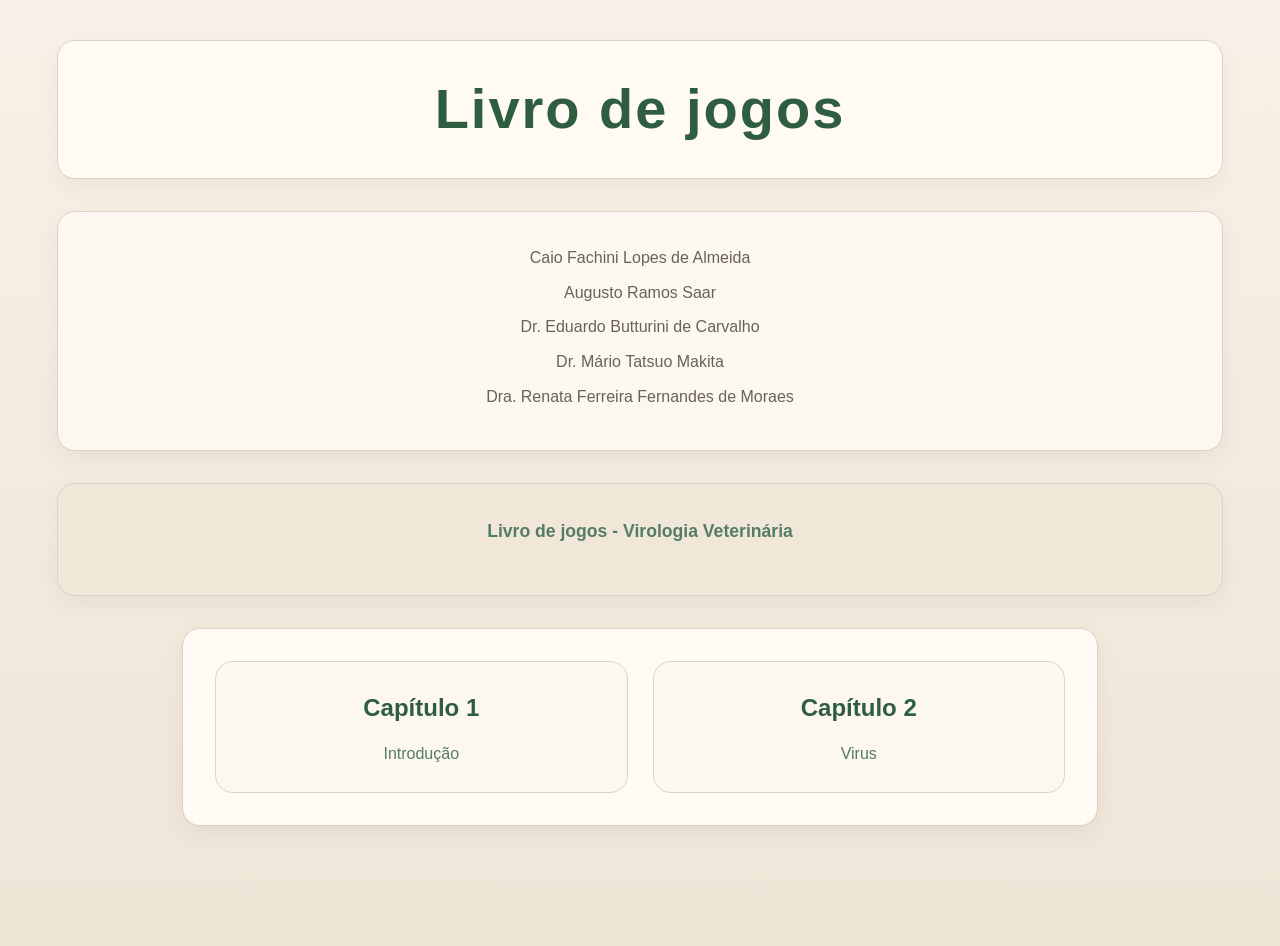
<file: index.html>
<!DOCTYPE html>
<html lang="pt-br">
<head>
    <meta charset="UTF-8">
    <meta name="viewport" content="width=device-width, initial-scale=1.0">
    <title>Livro de jogos</title>
    <link rel="stylesheet" href=".\Reset.css">
    <link rel="stylesheet" href=".\Style.css">
</head>
<body>
    <div>

        <h1 class="ebook-title">
            Livro de jogos
        </h1>

    </div>


    <div class="authors-card">

        <p class="authors-name">
            Caio Fachini Lopes de Almeida
        </p>

        <p class="authors-name">
            Augusto Ramos Saar
        </p>

        <p class="authors-name">
            Dr. Eduardo Butturini de Carvalho
        </p>

        <p class="authors-name">
            Dr. Mário Tatsuo Makita
        </p>

        <p class="authors-name">
            Dra. Renata Ferreira Fernandes de Moraes
        </p>

    </div>


    <div>

        <p>
            Livro de jogos - Virologia Veterinária
        </p>

    </div>


    <div class="chapter-selector">

        <a href="./cap1/" class="chapter-button">
            Capítulo 1
            <span>Introdução</span>
        </a>


        <a href="./cap2/" class="chapter-button">
            Capítulo 2
            <span>Virus</span>
        </a>

    </div>
</body>
</html>
</file>
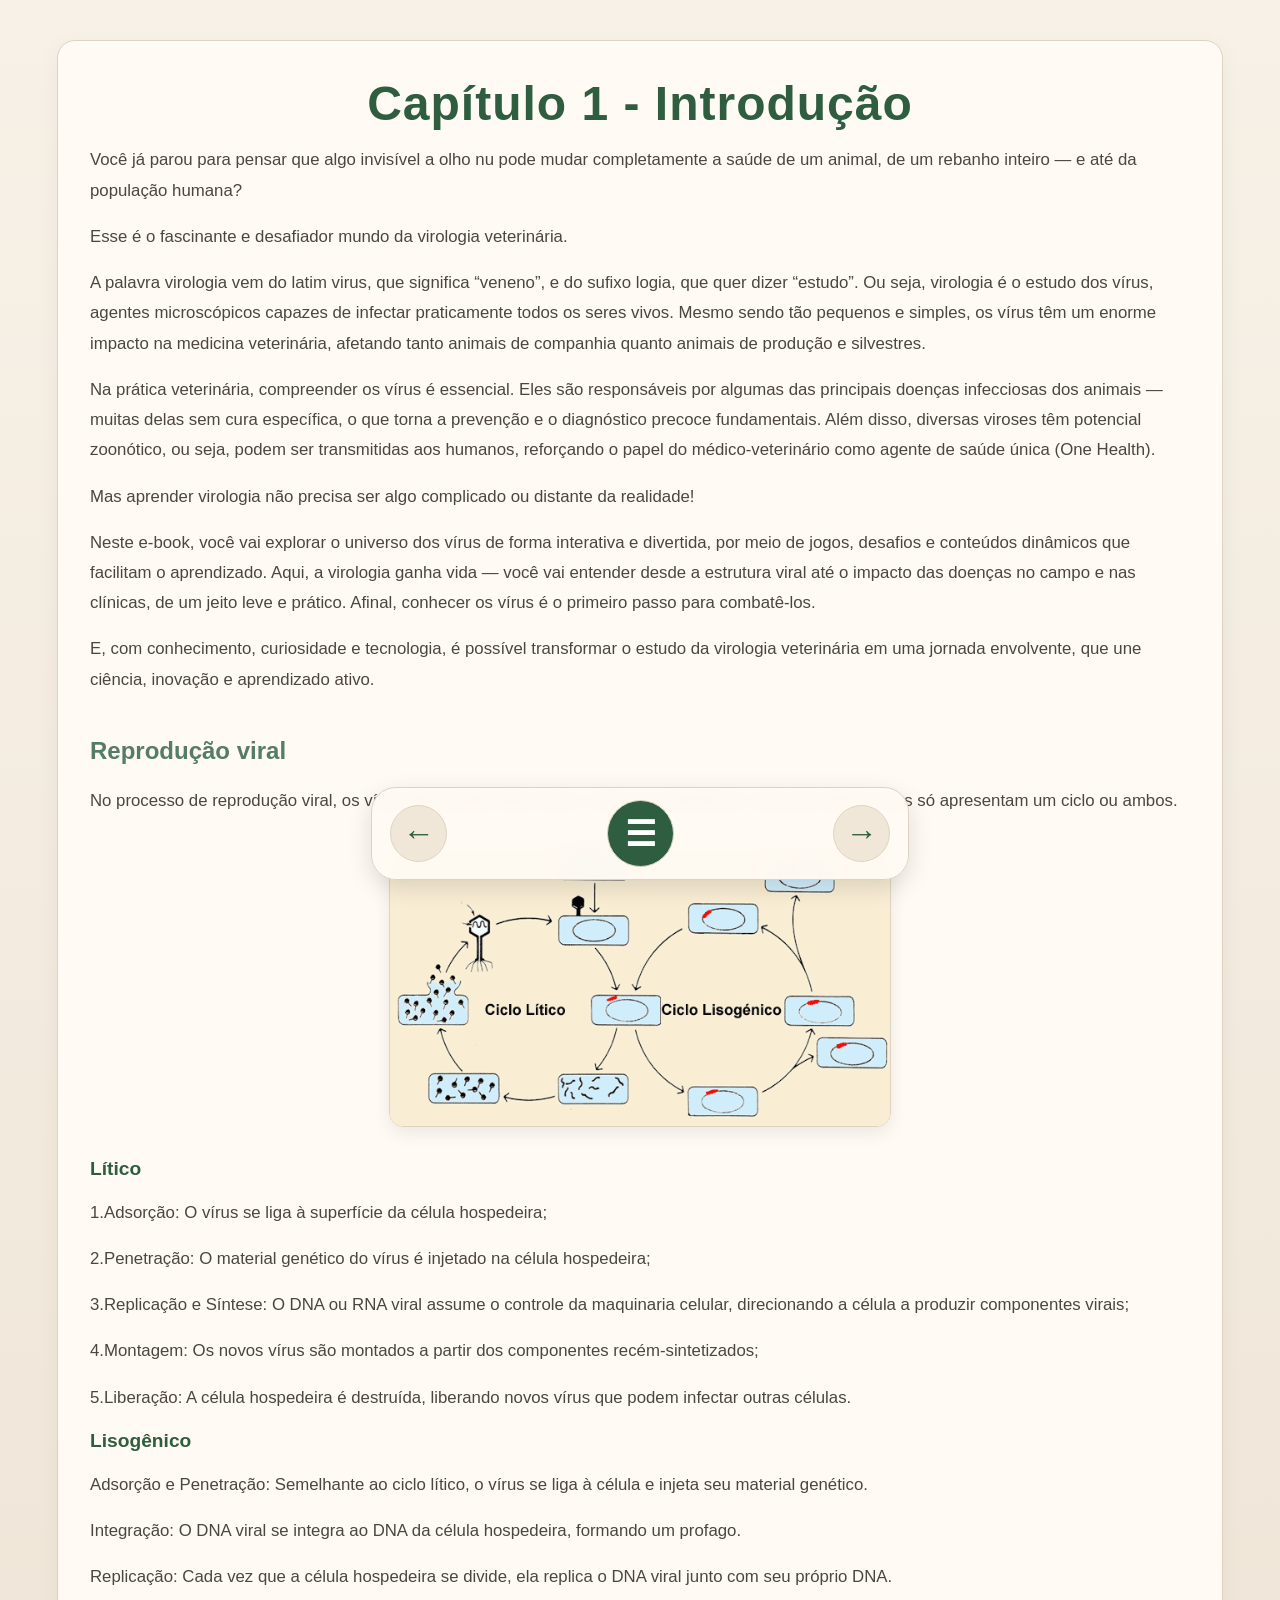
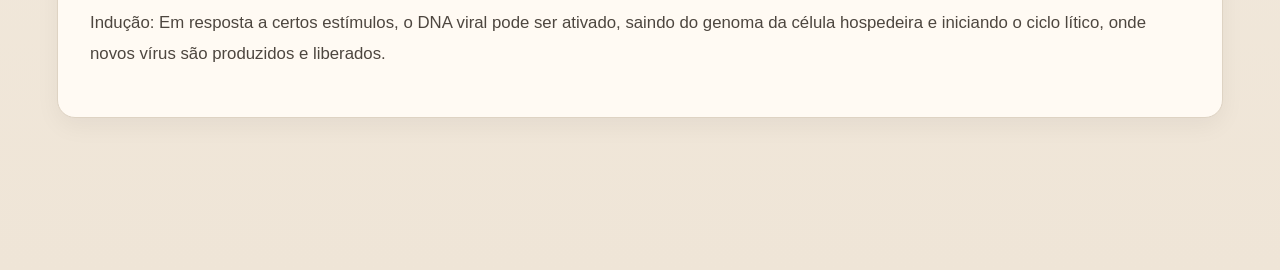
<file: cap1/index.html>
<!DOCTYPE html>
<html lang="pt-br">
<head>
    <meta charset="UTF-8">
    <meta name="viewport" content="width=device-width, initial-scale=1.0">
    <title>Livro de jogos</title>
    <link rel="stylesheet" href="..\Reset.css">
    <link rel="stylesheet" href="..\Style.css">
</head>
<body>
    <nav class="page-navigation">

        <a href="" class="nav-button" aria-label="Página anterior" inert>
            ←
        </a>

        <a href="../" class="nav-button menu-button" aria-label="Menu">
            ☰
        </a>

        <a href="../cap2/" class="nav-button" aria-label="Próxima página">
            →
        </a>

    </nav>
    <div>
        <h1>Capítulo 1 - Introdução</h1>
        <div>
            <p>
                Você já parou para pensar que algo invisível a olho nu pode mudar completamente a saúde de um animal, 
                de um rebanho inteiro — e até da população humana?
            </p>
            <p>Esse é o fascinante e desafiador mundo da virologia veterinária.</p>
        </div>
        <div>
            <p>
                A palavra virologia vem do latim virus, que significa “veneno”, e do sufixo logia, que quer dizer “estudo”. 
                Ou seja, virologia é o estudo dos vírus, agentes microscópicos capazes de infectar praticamente todos os seres vivos. 
                Mesmo sendo tão pequenos e simples, os vírus têm um enorme impacto na medicina veterinária, afetando tanto animais de 
                companhia quanto animais de produção e silvestres.
            </p>
        </div>
        <div>
            <p>
                Na prática veterinária, compreender os vírus é essencial. Eles são responsáveis por algumas das principais doenças 
                infecciosas dos animais — muitas delas sem cura específica, o que torna a prevenção e o diagnóstico precoce fundamentais. 
                Além disso, diversas viroses têm potencial zoonótico, ou seja, podem ser transmitidas aos humanos, reforçando o papel do 
                médico-veterinário como agente de saúde única (One Health).
            </p>
        </div>
        <div>
            <p>
                Mas aprender virologia não precisa ser algo complicado ou distante da realidade!
            </p>
        </div>
        <div>
            <p>
                Neste e-book, você vai explorar o universo dos vírus de forma interativa e divertida, 
                por meio de jogos, desafios e conteúdos dinâmicos que facilitam o aprendizado. Aqui, a virologia ganha vida — 
                você vai entender desde a estrutura viral até o impacto das doenças no campo e nas clínicas, de um jeito leve e prático.
                Afinal, conhecer os vírus é o primeiro passo para combatê-los.
            </p>
        </div>
        <div>
            <p>
                E, com conhecimento, curiosidade e tecnologia, é possível transformar o estudo da virologia veterinária em uma jornada 
                envolvente, que une ciência, inovação e aprendizado ativo.
            </p>
        </div>
        <h3>Reprodução viral</h3>
        <div>
            <p>
                No processo de reprodução viral, os vírus apresentam dois ciclos, o lítico e o lisogênico, visto que alguns vírus só 
                apresentam um ciclo ou ambos.
            </p>
        </div>
        <img src=".\reproducaoViral.png">
        <div>
            <div>
                <h4>Lítico</h4>
                <p>1.Adsorção: O vírus se liga à superfície da célula hospedeira;</p>
                <p>2.Penetração: O material genético do vírus é injetado na célula hospedeira;</p>
                <p>3.Replicação e Síntese: O DNA ou RNA viral assume o controle da maquinaria celular, direcionando a célula a produzir componentes virais;</p>
                <p>4.Montagem: Os novos vírus são montados a partir dos componentes recém-sintetizados;</p>
                <p>5.Liberação: A célula hospedeira é destruída, liberando novos vírus que podem infectar outras células.</p>
            </div>
            <div>
                <h4>Lisogênico</h4>
                <p>Adsorção e Penetração: Semelhante ao ciclo lítico, o vírus se liga à célula e injeta seu material genético.</p>
                <p>Integração: O DNA viral se integra ao DNA da célula hospedeira, formando um profago.</p>
                <p>Replicação: Cada vez que a célula hospedeira se divide, ela replica o DNA viral junto com seu próprio DNA.</p>
                <p>
                    Indução: Em resposta a certos estímulos, o DNA viral pode ser ativado, saindo do genoma da célula hospedeira e 
                    iniciando o ciclo lítico, onde novos vírus são produzidos e liberados.
                </p>
            </div>
        </div>
    </div>
</body>
</html>
</file>
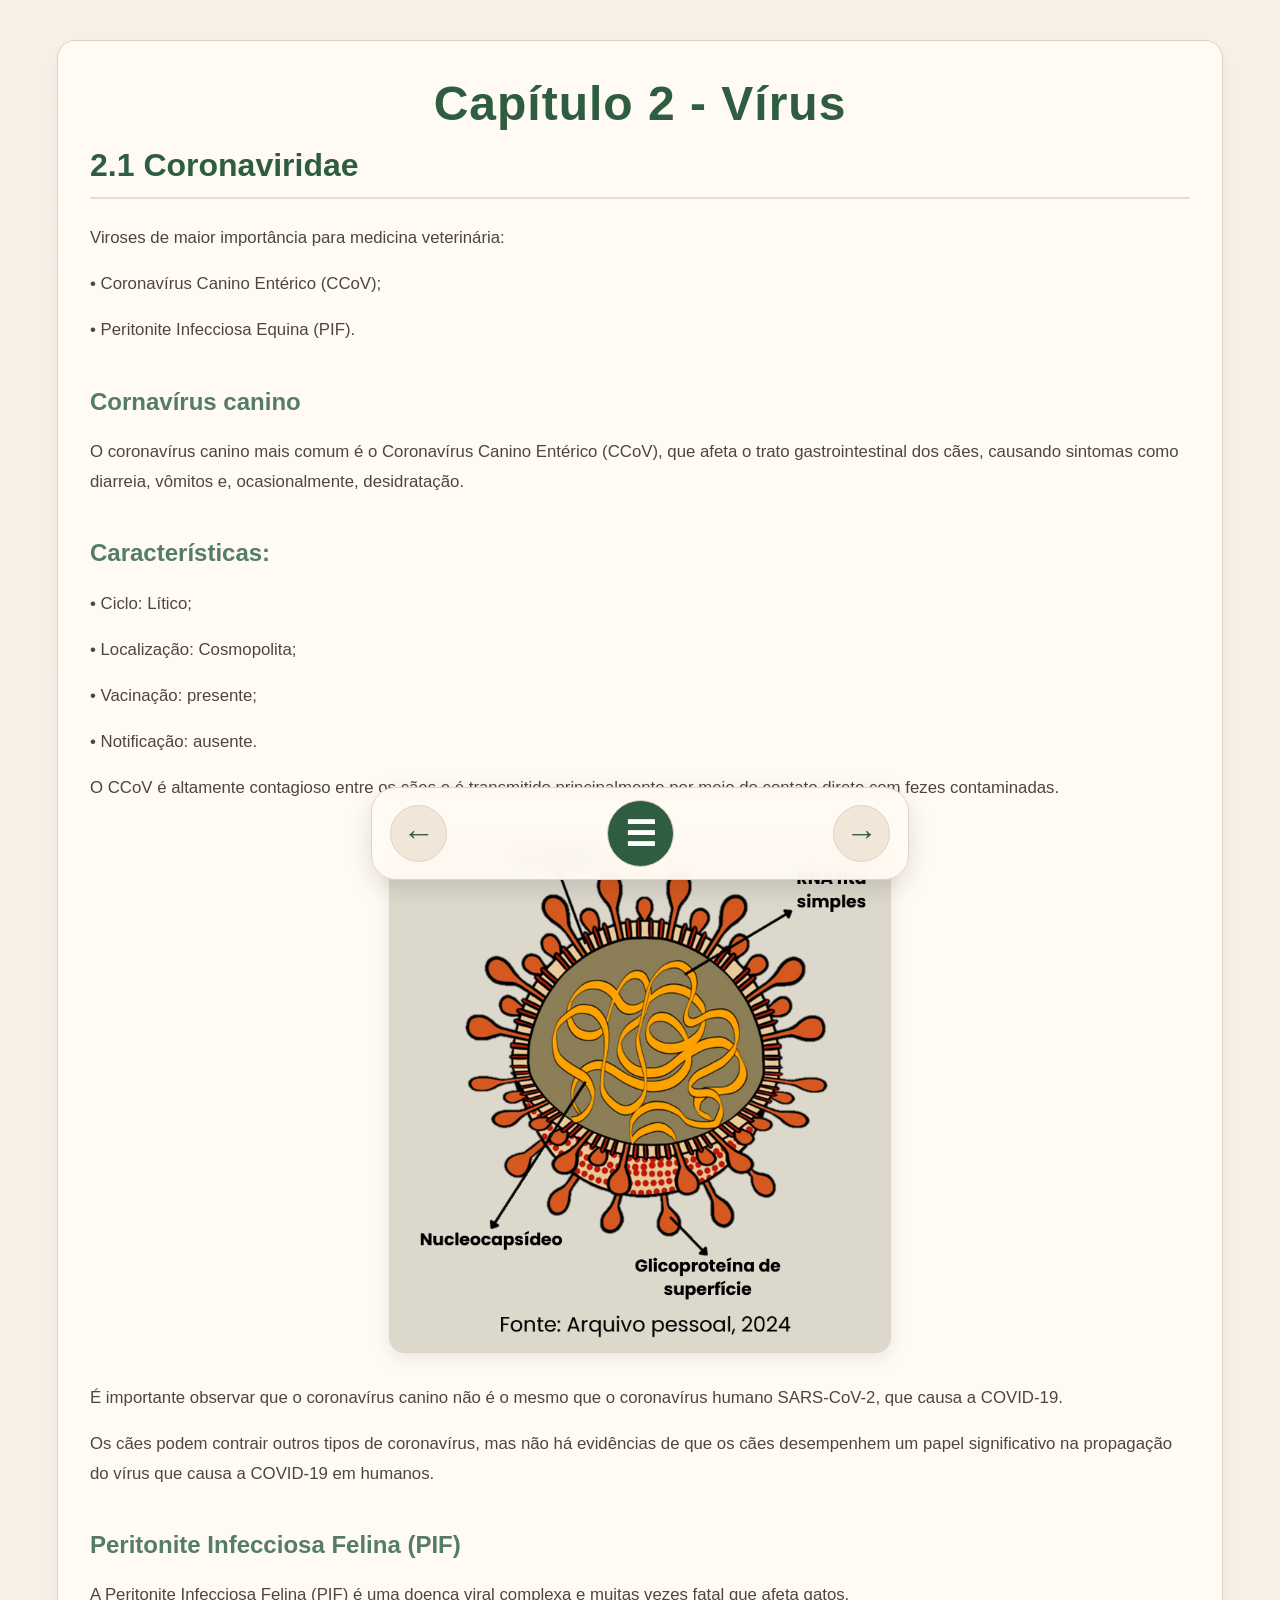
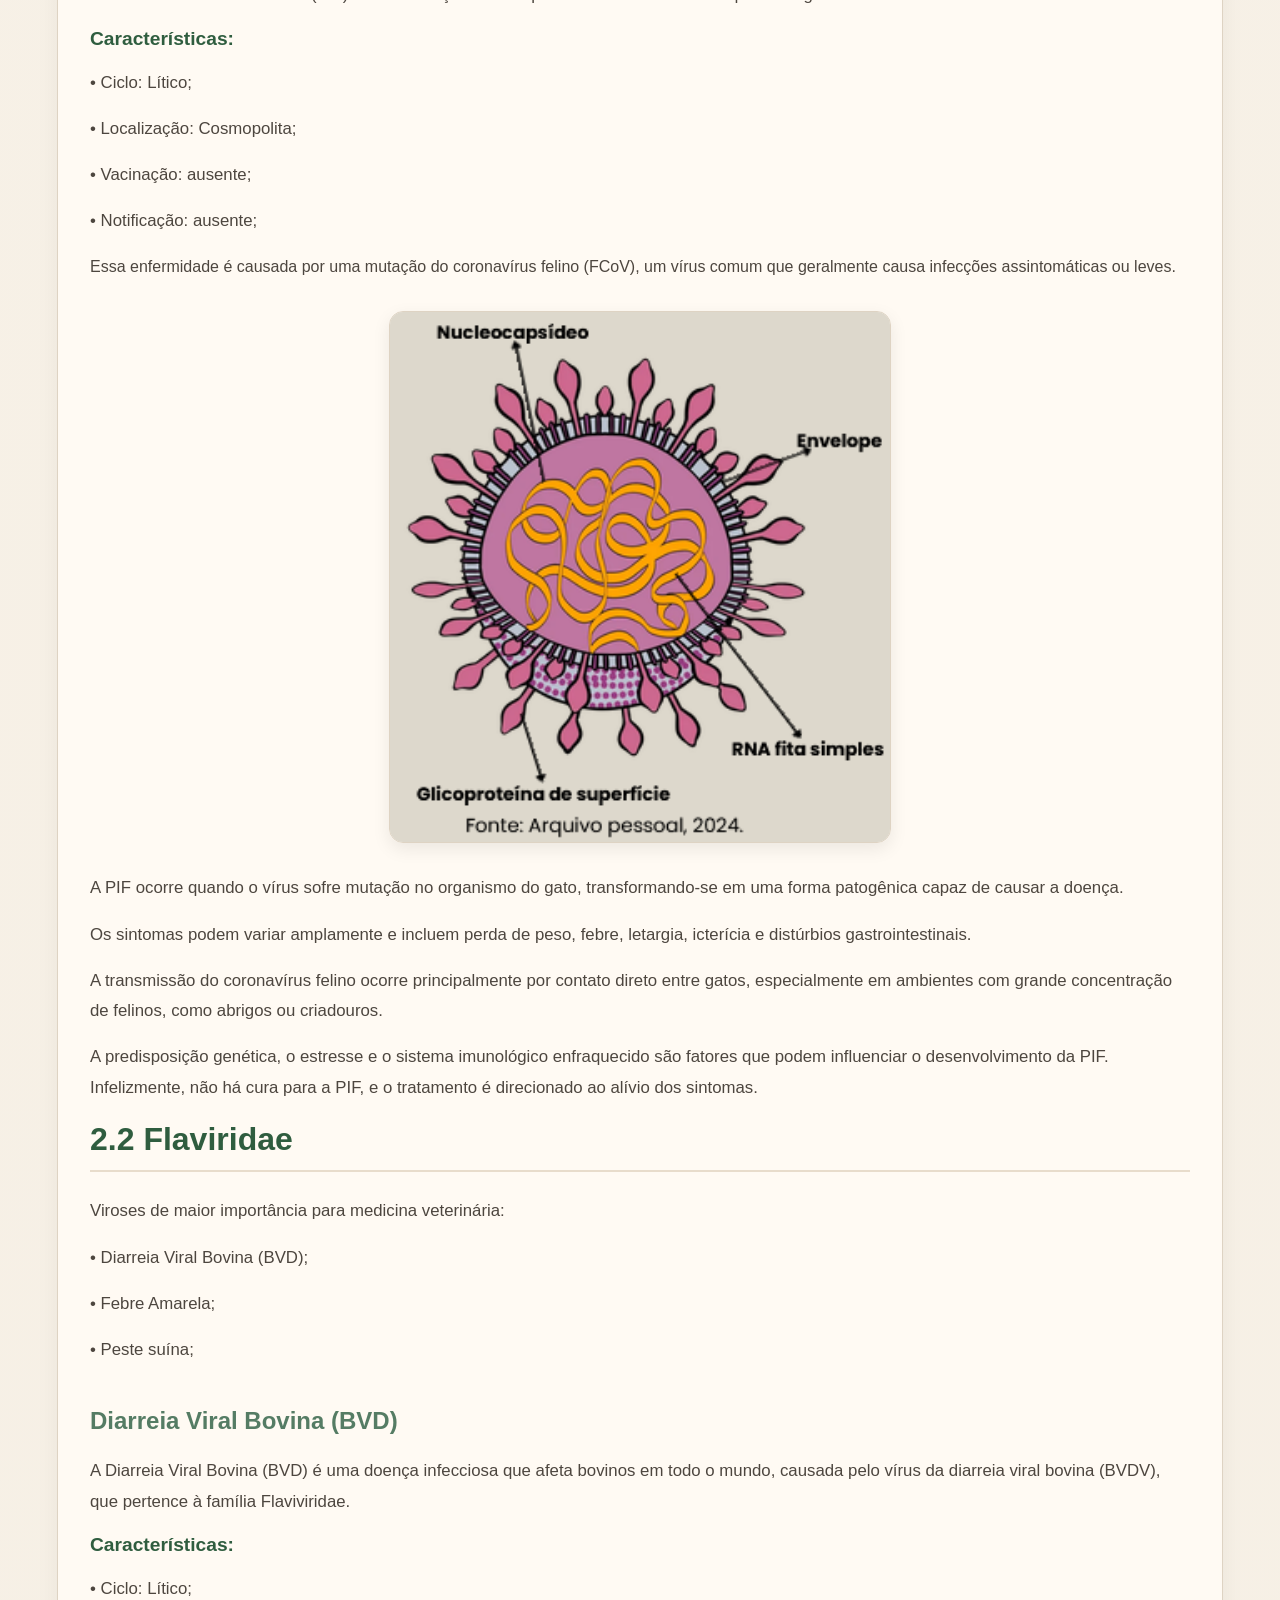
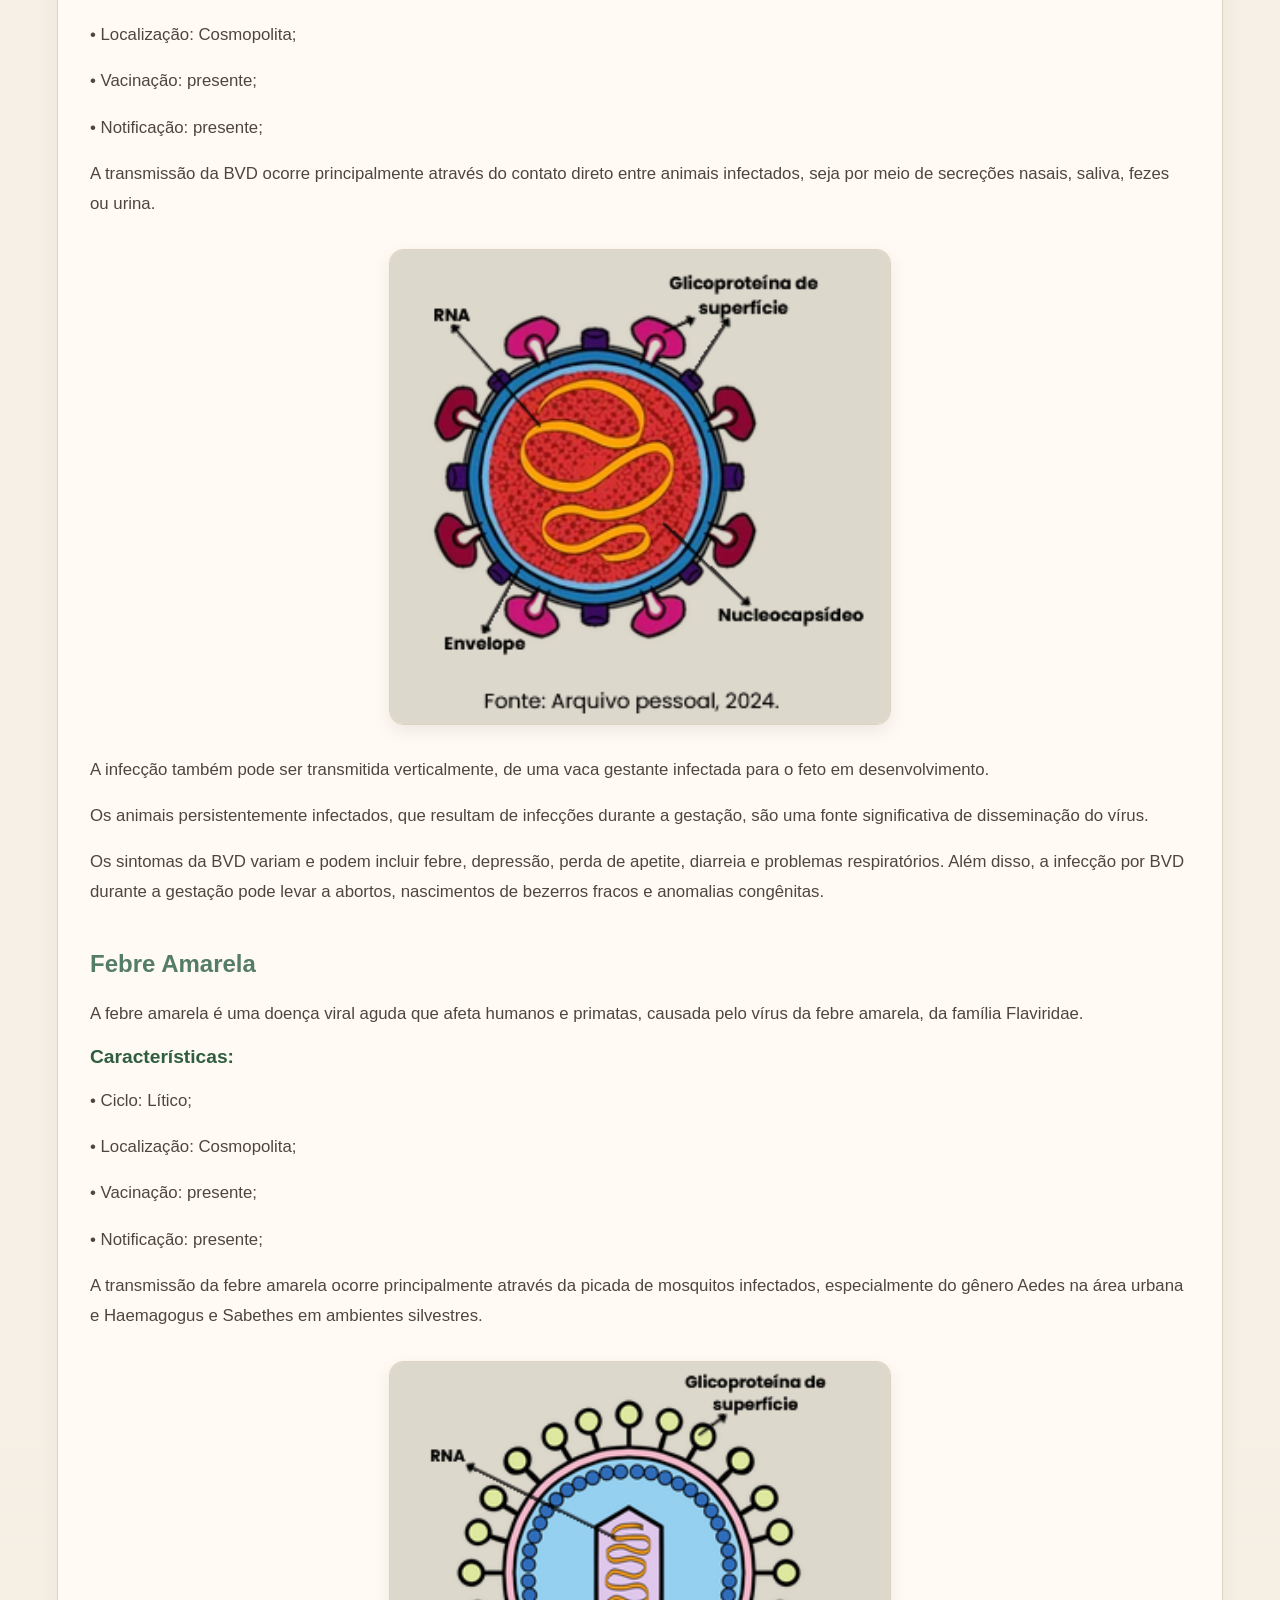
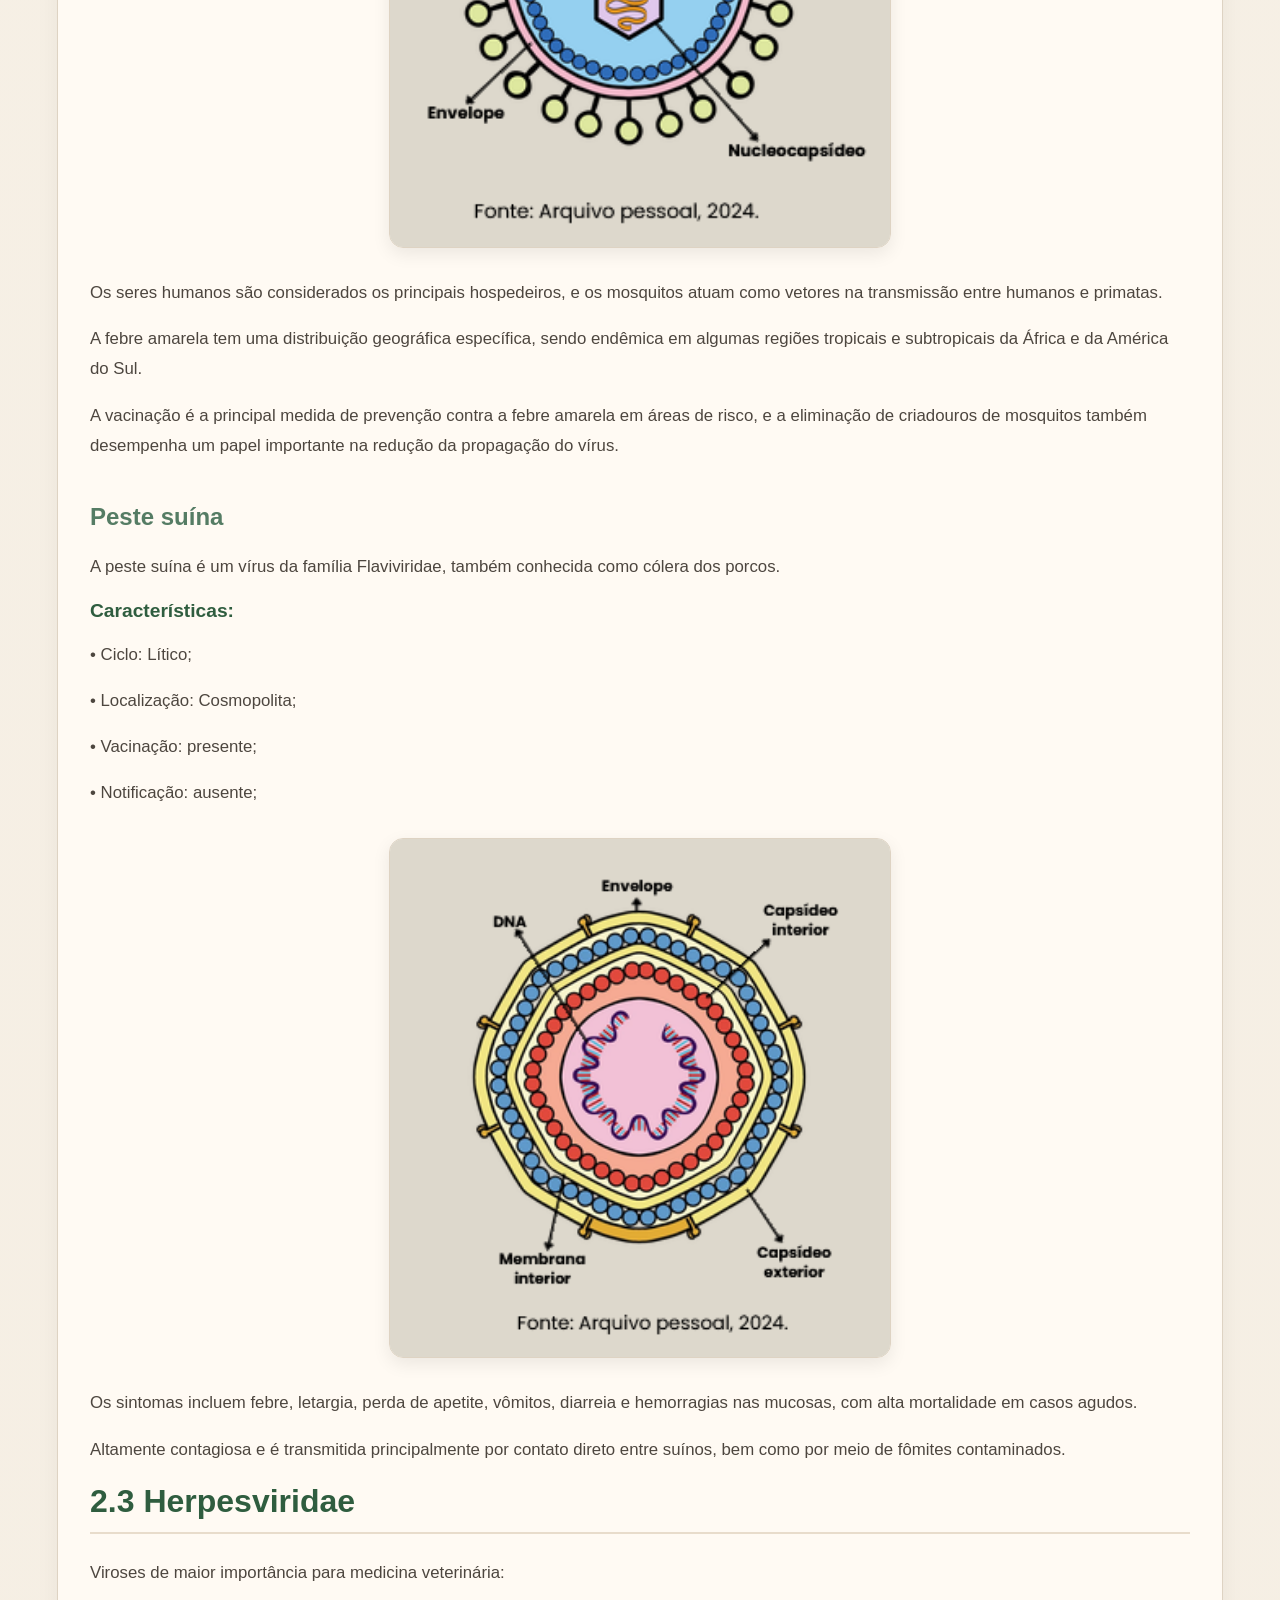
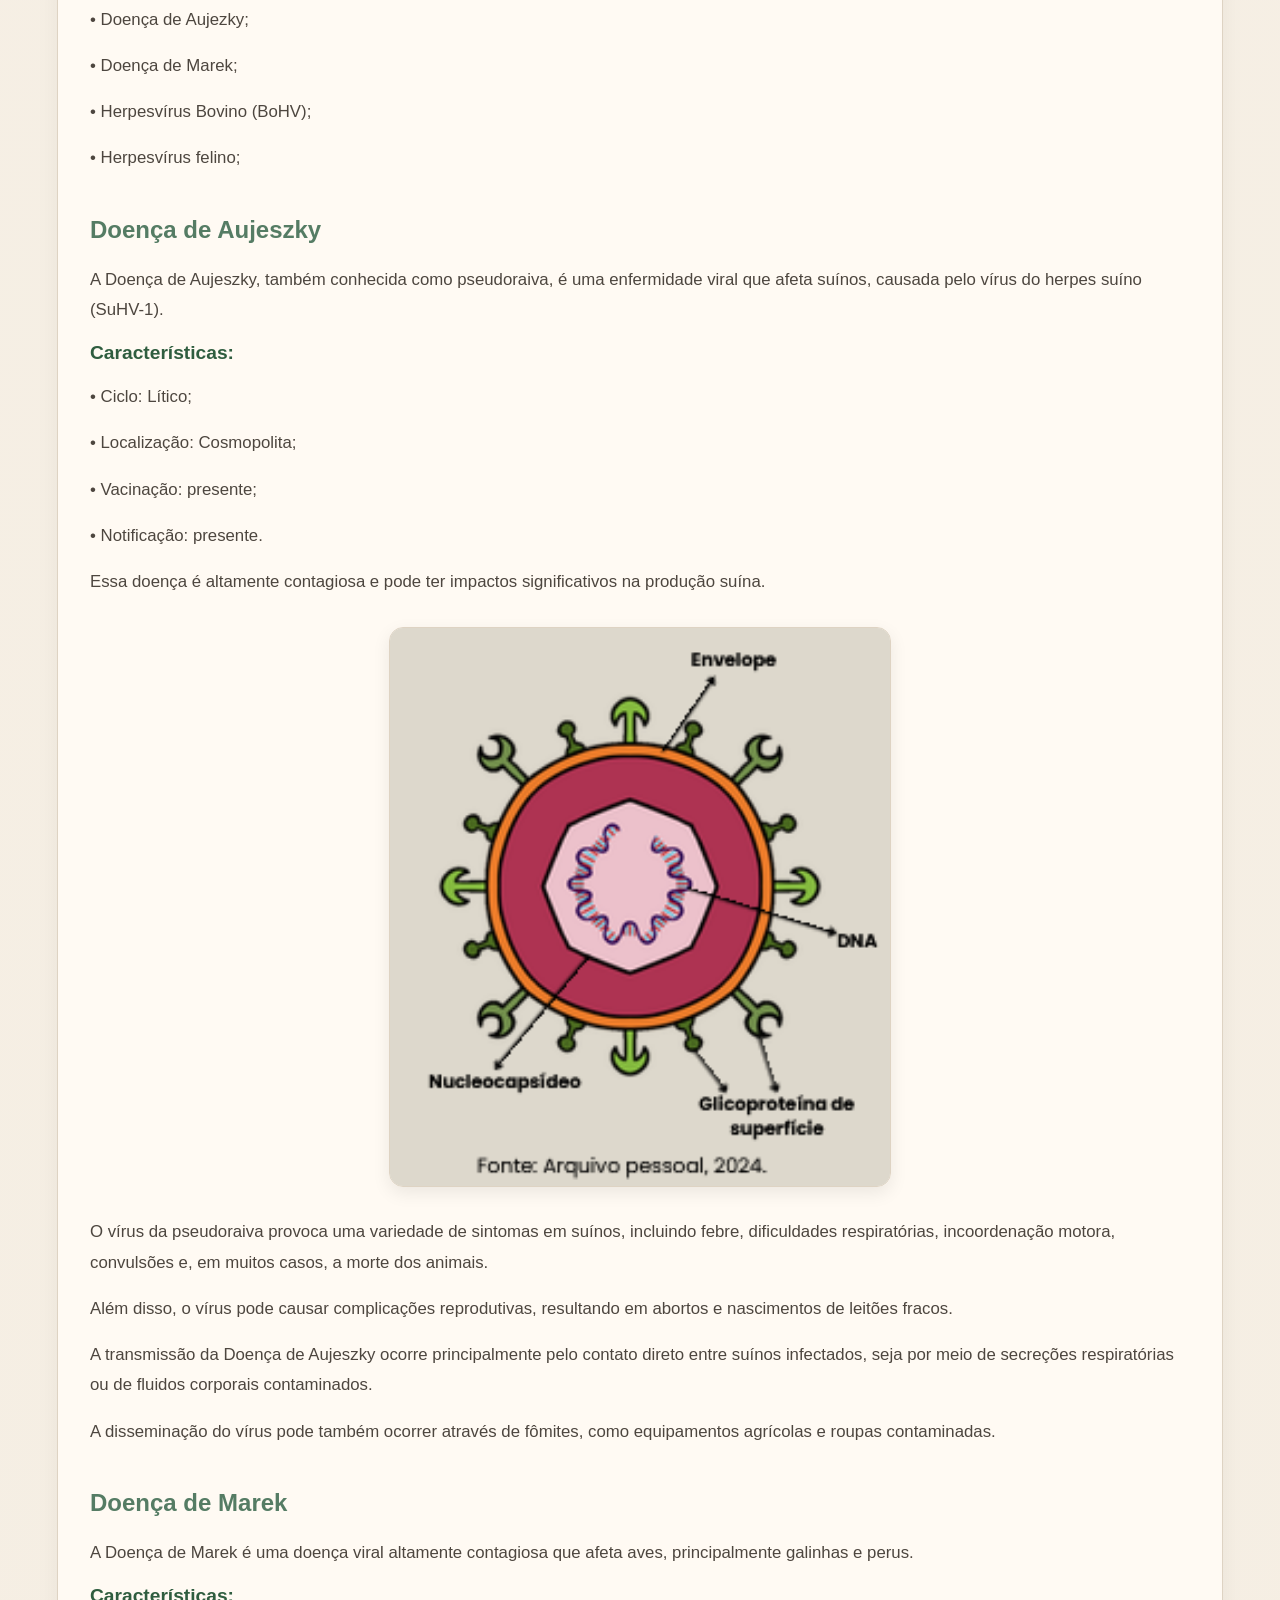
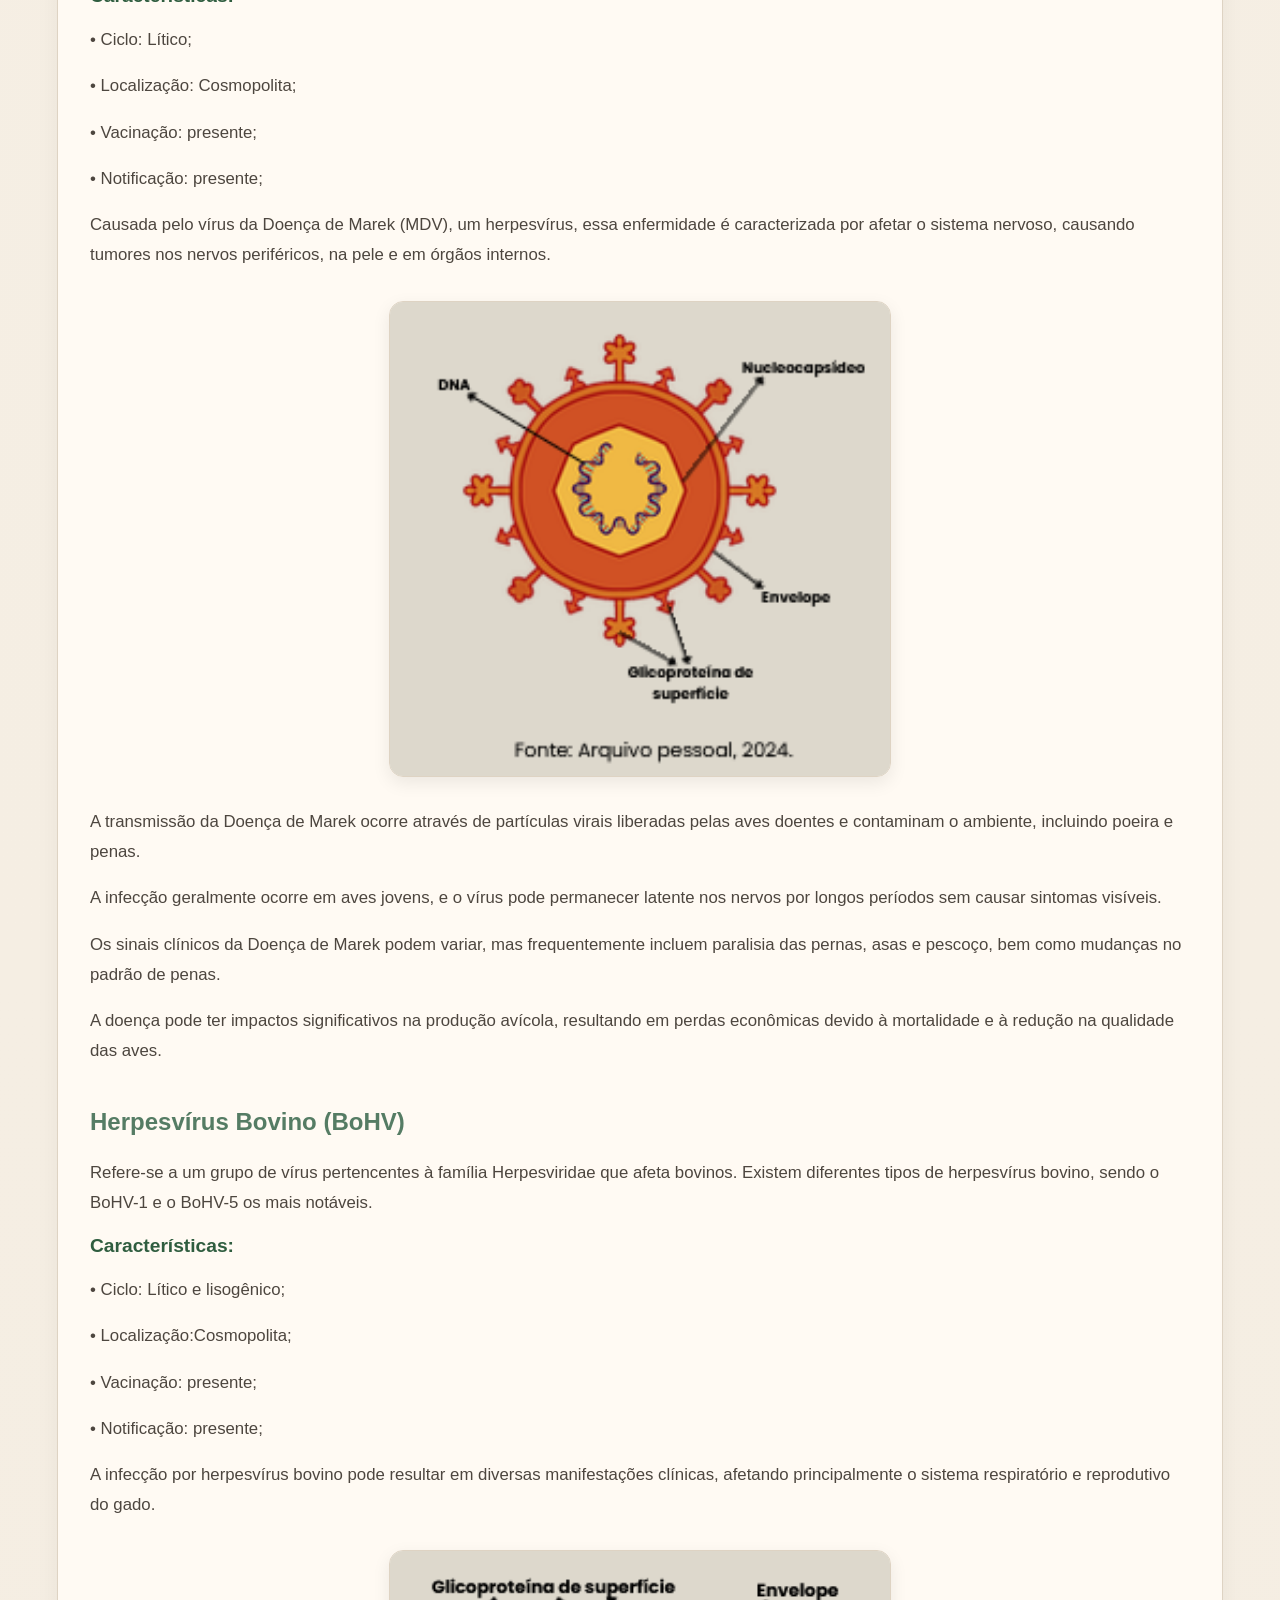
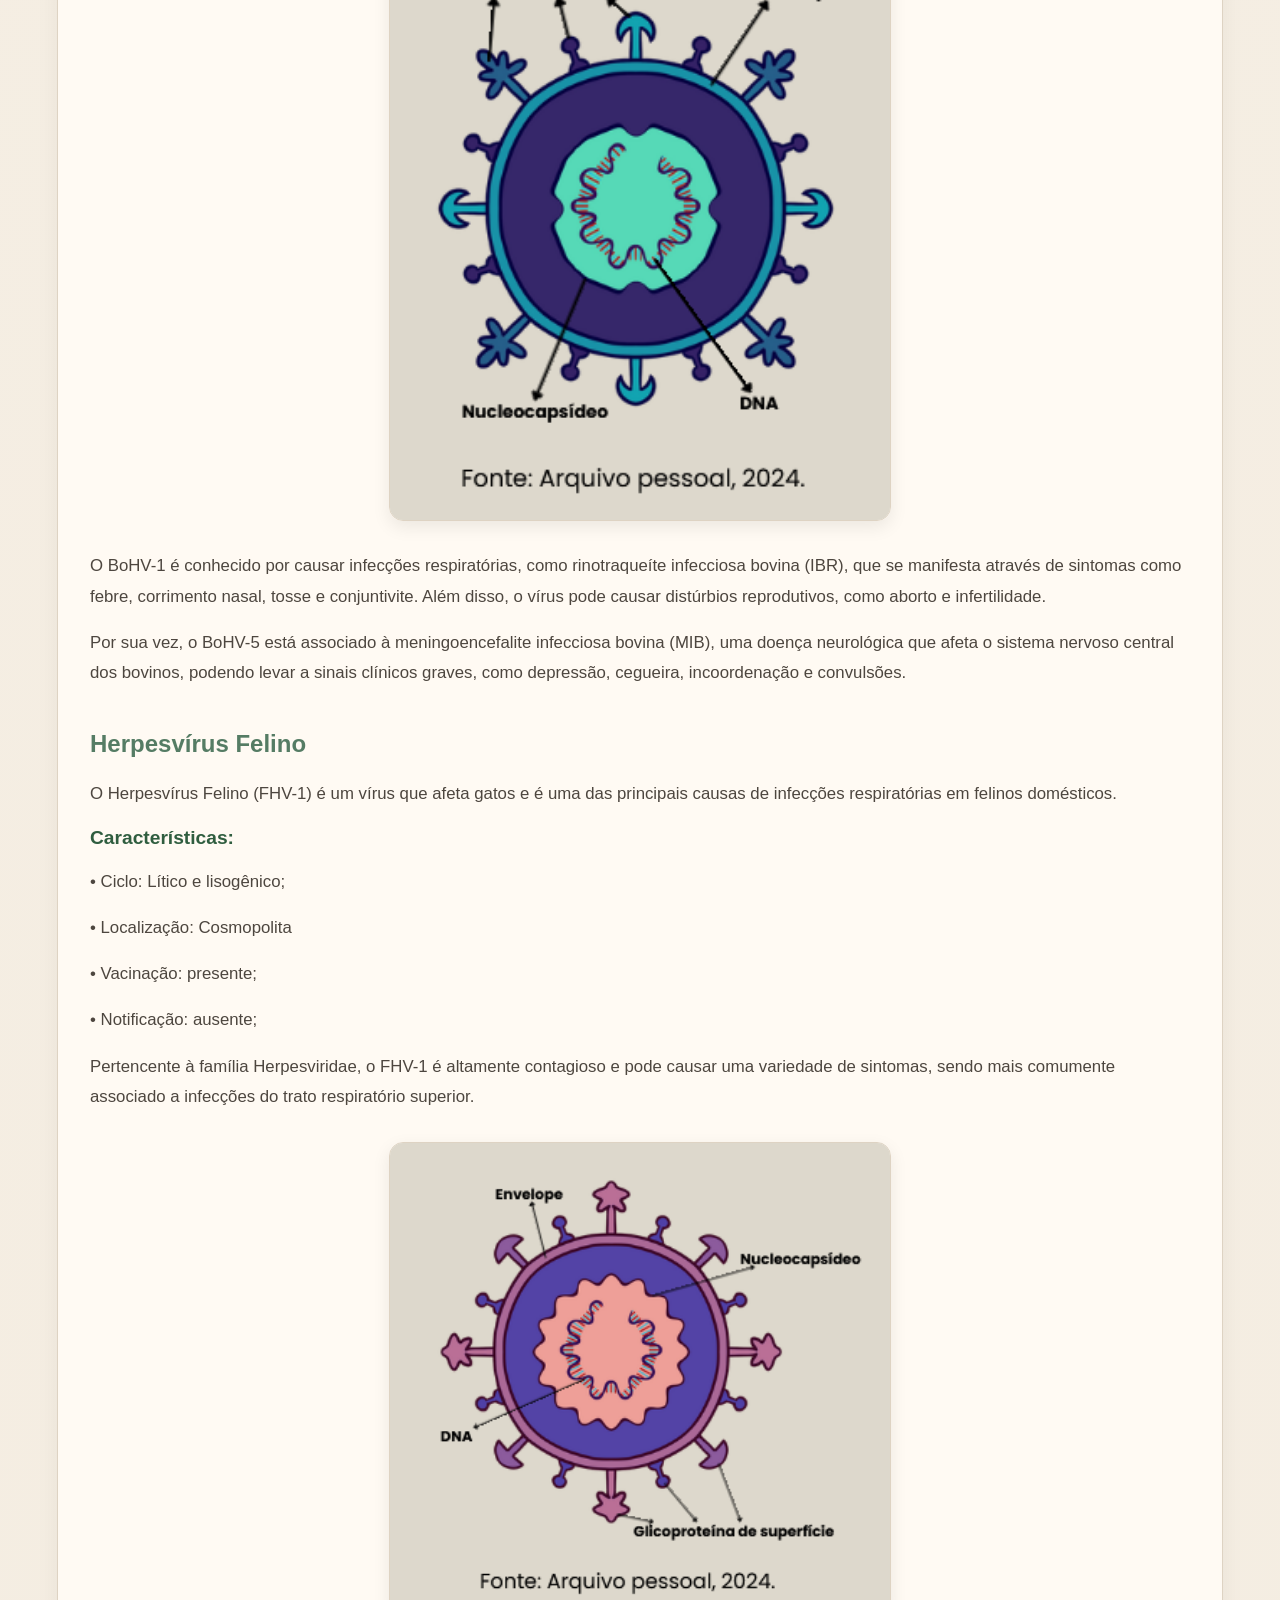
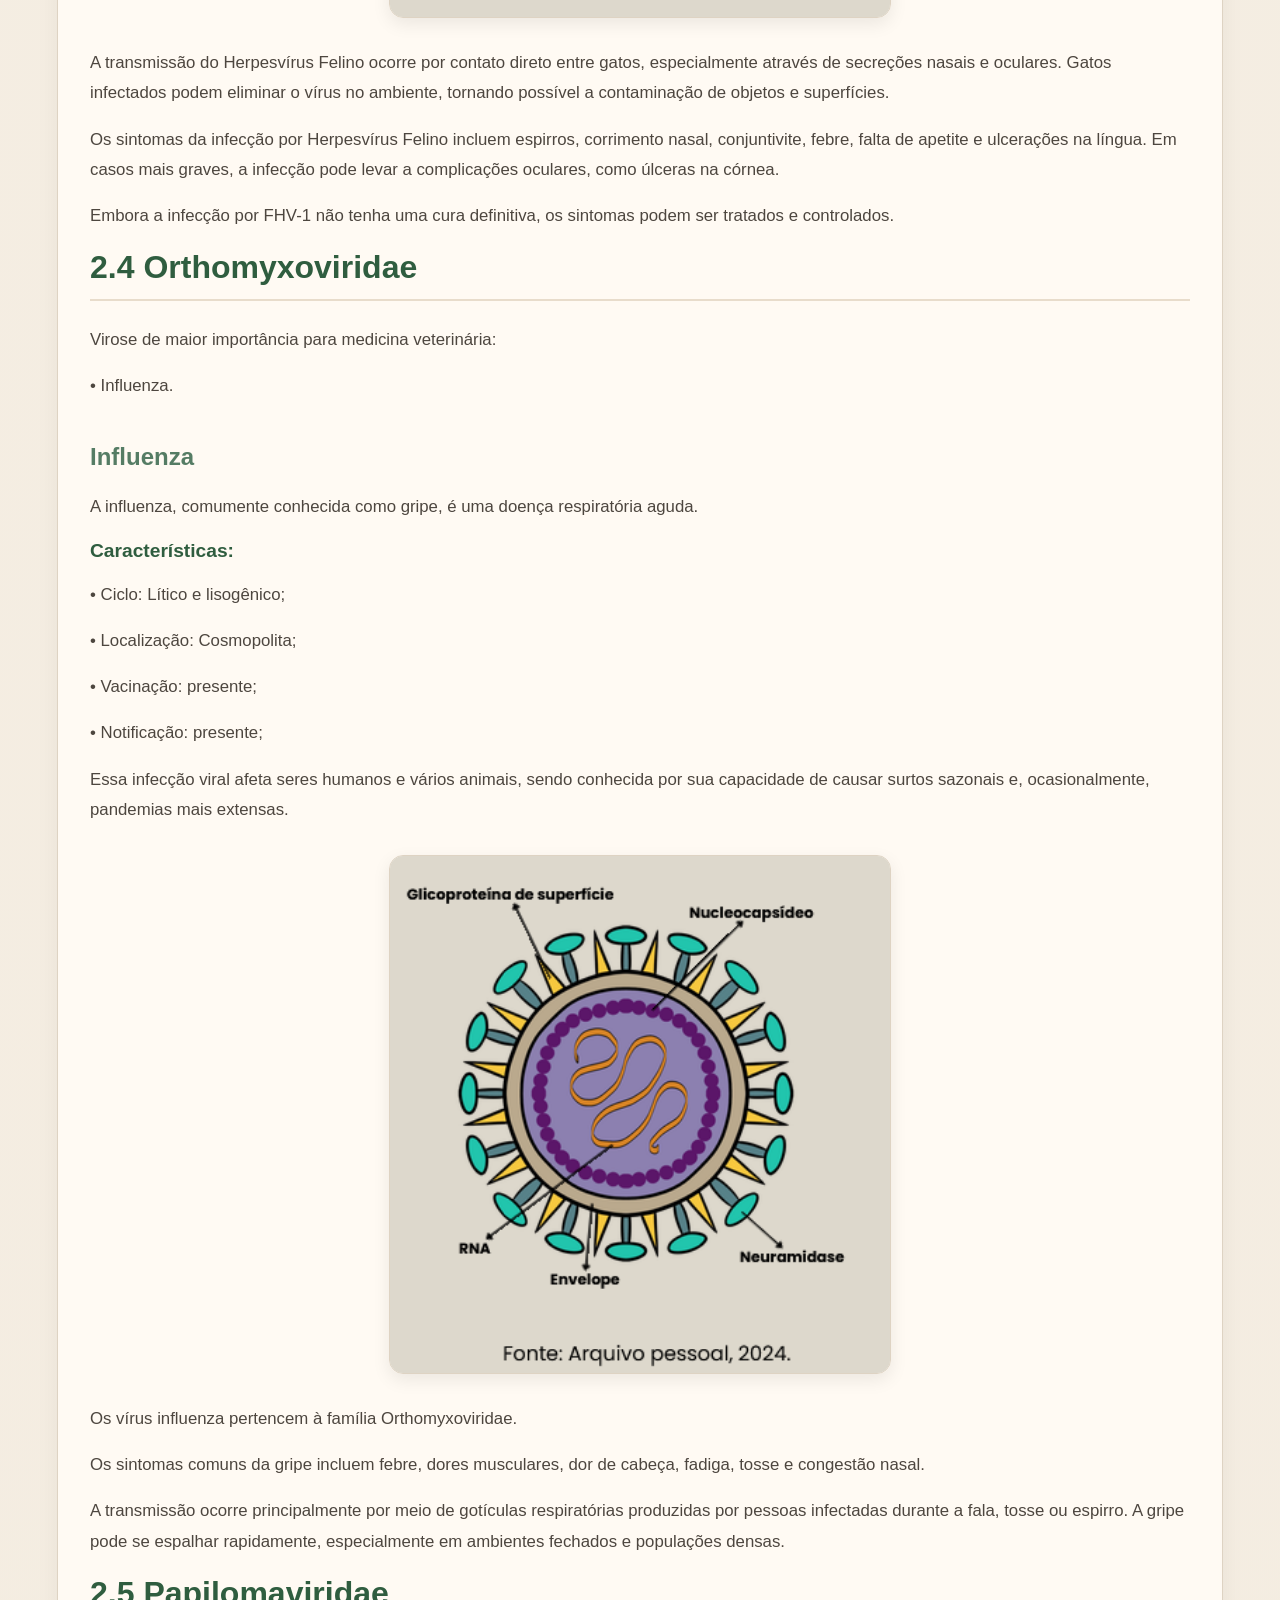
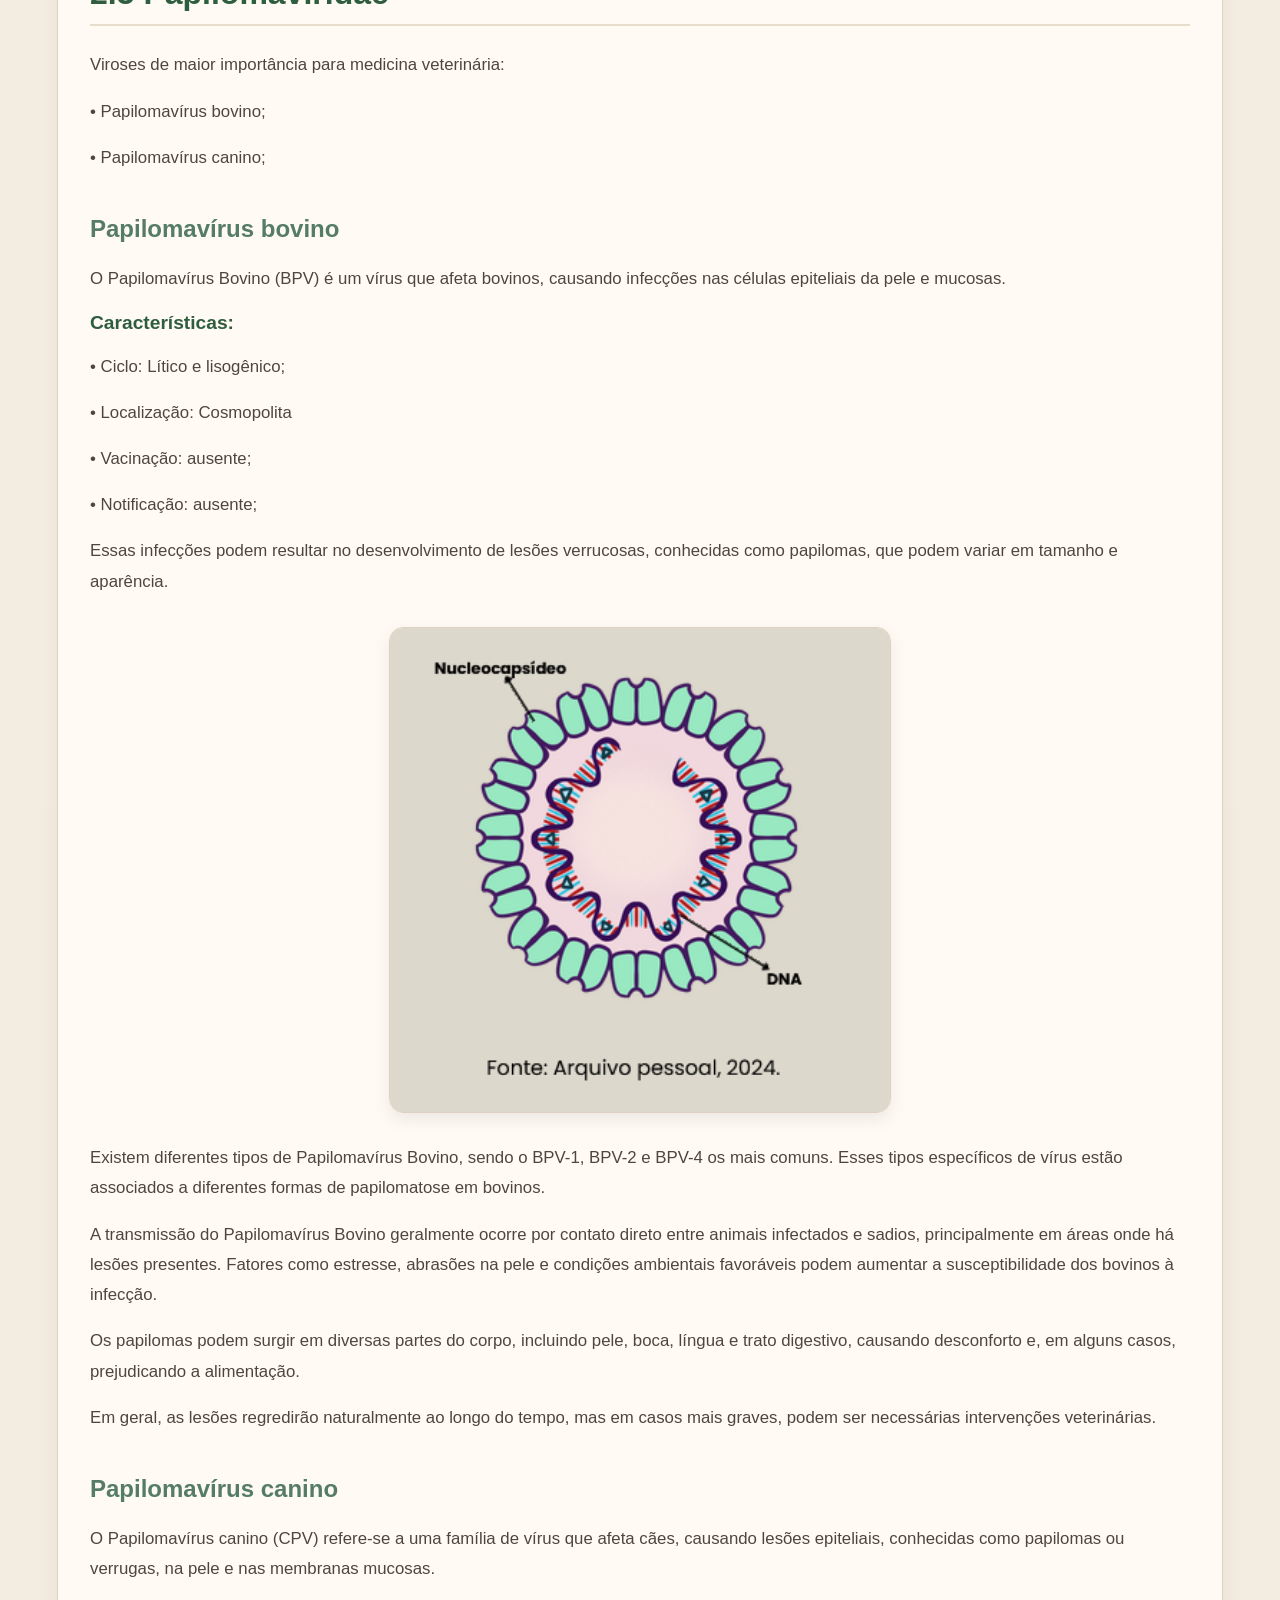
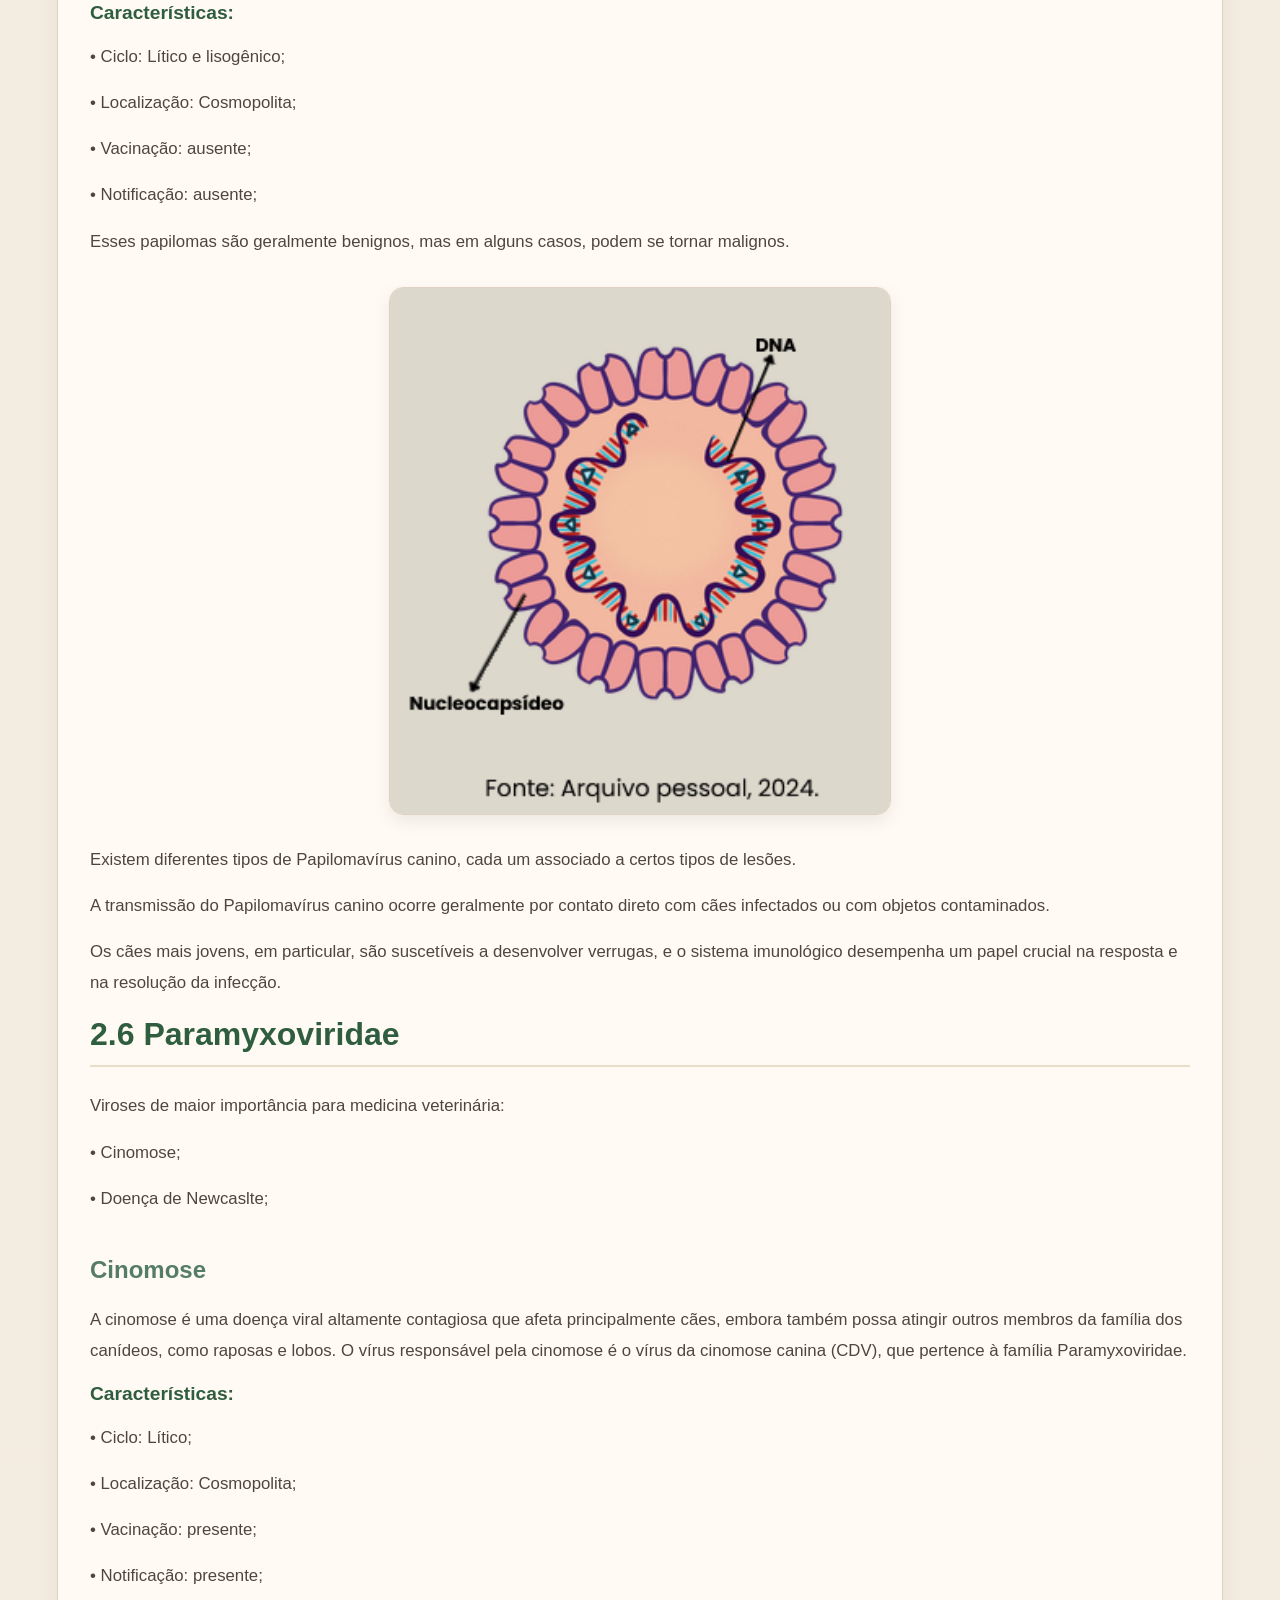
<file: cap2/index.html>
<!DOCTYPE html>
<html lang="pt-br">
<head>
    <meta charset="UTF-8">
    <meta name="viewport" content="width=device-width, initial-scale=1.0">
    <title>Livro de jogos</title>
    <link rel="stylesheet" href="..\Reset.css">
    <link rel="stylesheet" href="..\Style.css">
</head>
<body>
    <nav class="page-navigation">

        <a href="../cap1/" class="nav-button" aria-label="Página anterior">
            ←
        </a>

        <a href="../" class="nav-button menu-button" aria-label="Menu">
            ☰
        </a>

        <a href="" class="nav-button" aria-label="Próxima página" inert>
            →
        </a>

    </nav>
    <div>
        <h1>Capítulo 2 - Vírus</h1>
        <h2>2.1 Coronaviridae</h2>
        <div>
            <p>Viroses de maior importância para medicina veterinária:</p>
            <p>• Coronavírus Canino Entérico (CCoV);</p>
            <p>• Peritonite Infecciosa Equina (PIF).</p>
        </div>
        <h3>Cornavírus canino</h3>
        <div>
            <p>
                O coronavírus canino mais comum é o Coronavírus Canino Entérico (CCoV), que afeta o trato gastrointestinal dos cães, 
                causando sintomas como diarreia, vômitos e, ocasionalmente, desidratação.
            </p>
        </div>
        <div>
            <div>
                <h3>Características:</h3>
                <p>• Ciclo: Lítico;</p>
                <p>• Localização: Cosmopolita;</p>
                <p>• Vacinação: presente;</p>
                <p>• Notificação: ausente.</p>
                <p>
                    O CCoV é altamente contagioso entre os cães e é transmitido principalmente por meio 
                    do contato direto com fezes contaminadas.
                </p>
            </div>
            <div>
                <img src=".\coronaCanino.png">
            </div>
        </div>
        <div>
            <p>É importante observar que o coronavírus canino não é o mesmo que o coronavírus humano SARS-CoV-2, que causa a COVID-19. </p>
            <p>
                Os cães podem contrair outros tipos de coronavírus, mas não há evidências de que os cães desempenhem um papel 
                significativo na propagação do vírus que causa a COVID-19 em humanos.
            </p>
        </div>
        <h3>Peritonite Infecciosa Felina (PIF)</h3>
        <p>A Peritonite Infecciosa Felina (PIF) é uma doença viral complexa e muitas vezes fatal que afeta gatos.</p>
        <div>
            <h4>Características:</h4>
            <p>• Ciclo: Lítico;</p>
            <p>• Localização: Cosmopolita;</p>
            <p>• Vacinação: ausente;</p>
            <p>• Notificação: ausente;</p>
            <div>Essa enfermidade é causada por uma mutação do coronavírus felino (FCoV), um vírus comum que geralmente causa infecções assintomáticas ou leves.</div>
        </div>
        <div>
            <img src=".\peritoniteInfecciosaFelina.png">
        </div>
        <div>
            <p>A PIF ocorre quando o vírus sofre mutação no organismo do gato, transformando-se em uma forma patogênica capaz de causar a doença.</p>
            <p>Os sintomas podem variar amplamente e incluem perda de peso, febre, letargia, icterícia e distúrbios gastrointestinais. </p>
            <p>
                A transmissão do coronavírus felino ocorre principalmente por contato direto entre gatos, especialmente em ambientes com grande concentração de felinos, 
                como abrigos ou criadouros.
            </p>
            <p>
                A predisposição genética, o estresse e o sistema imunológico enfraquecido são fatores que podem influenciar o desenvolvimento da PIF. Infelizmente, 
                não há cura para a PIF, e o tratamento é direcionado ao alívio dos sintomas.
            </p>
        </div>
        <h2>2.2 Flaviridae</h2>
        <div>
            <p>Viroses de maior importância para medicina veterinária:</p>
            <p>• Diarreia Viral Bovina (BVD);</p>
            <p>• Febre Amarela;</p>
            <p>• Peste suína;</p>
        </div>
        <h3>Diarreia Viral Bovina (BVD)</h3>
        <p>
            A Diarreia Viral Bovina (BVD) é uma doença infecciosa que afeta bovinos em todo o mundo, causada pelo vírus da diarreia viral bovina (BVDV), 
            que pertence à família Flaviviridae.
        </p>
        <div>
            <h4>Características:</h4>
            <p>• Ciclo: Lítico;</p>
            <p>• Localização: Cosmopolita;</p>
            <p>• Vacinação: presente;</p>
            <p>• Notificação: presente;</p>
            <p>A transmissão da BVD ocorre principalmente através do contato direto entre animais infectados, seja por meio de secreções nasais, saliva, fezes ou urina.</p>
        </div>
        <div>
            <img src=".\diarreiaViralBovina.png">
        </div>
        <div>
            <p>A infecção também pode ser transmitida verticalmente, de uma vaca gestante infectada para o feto em desenvolvimento. </p>
            <p>Os animais persistentemente infectados, que resultam de infecções durante a gestação, são uma fonte significativa de disseminação do vírus. </p>
            <p>
                Os sintomas da BVD variam e podem incluir febre, depressão, perda de apetite, diarreia e problemas respiratórios. Além disso, a infecção por BVD durante a 
                gestação pode levar a abortos, 
                nascimentos de bezerros fracos e anomalias congênitas.
            </p>
        </div>
        <h3>Febre Amarela</h3>
        <p>A febre amarela é uma doença viral aguda que afeta humanos e primatas, causada pelo vírus da febre amarela, da família Flaviridae. </p>
        <div>
            <h4>Características:</h4>
            <p>• Ciclo: Lítico;</p>
            <p>• Localização: Cosmopolita;</p>
            <p>• Vacinação: presente;</p>
            <p>• Notificação: presente;</p>
            <p>
                A transmissão da febre amarela ocorre principalmente através da picada de mosquitos infectados, especialmente do gênero Aedes na área urbana e Haemagogus 
                e Sabethes em ambientes silvestres.
            </p>
        </div>
        <div>
            <img src=".\febreAmarela.png">
        </div>
        <div>
            <p>Os seres humanos são considerados os principais hospedeiros, e os mosquitos atuam como vetores na transmissão entre humanos e primatas. </p>
            <p>A febre amarela tem uma distribuição geográfica específica, sendo endêmica em algumas regiões tropicais e subtropicais da África e da América do Sul. </p>
            <p>
                A vacinação é a principal medida de prevenção contra a febre amarela em áreas de risco, e a eliminação de criadouros de mosquitos também 
                desempenha um papel importante na redução da propagação do vírus.
            </p>
        </div>
        <h3>Peste suína</h3>
        <p>A peste suína é um vírus da família Flaviviridae, também conhecida como cólera dos porcos.</p>
        <div>
            <h4>Características:</h4>
            <p>• Ciclo: Lítico;</p>
            <p>• Localização: Cosmopolita;</p>
            <p>• Vacinação: presente;</p>
            <p>• Notificação: ausente;</p>
        </div>
        <div>
            <img src=".\pesteSuina.png">
        </div>
        <div>
            <p>Os sintomas incluem febre, letargia, perda de apetite, vômitos, diarreia e hemorragias nas mucosas, com alta mortalidade em casos agudos. </p>
            <p>Altamente contagiosa e é transmitida principalmente por contato direto entre suínos, bem como por meio de fômites contaminados.</p>
        </div>
        <h2>2.3 Herpesviridae</h2>
        <div>
            <p>Viroses de maior importância para medicina veterinária:</p>
            <p>• Doença de Aujezky;</p>
            <p>• Doença de Marek;</p>
            <p>• Herpesvírus Bovino (BoHV);</p>
            <p>• Herpesvírus felino;</p>
        </div>
        <h3>Doença de Aujeszky</h3>
        <p>A Doença de Aujeszky, também conhecida como pseudoraiva, é uma enfermidade viral que afeta suínos, causada pelo vírus do herpes suíno (SuHV-1).</p>
        <div>
            <h4>Características:</h4>
            <p>• Ciclo: Lítico;</p>
            <p>• Localização: Cosmopolita;</p>
            <p>• Vacinação: presente;</p>
            <p>• Notificação: presente.</p>
            <p>Essa doença é altamente contagiosa e pode ter impactos significativos na produção suína.</p>
        </div>
        <div>
            <img src=".\doencaDeAujeszky.png">
        </div>
        <div>
            <p> 
                O vírus da pseudoraiva provoca uma variedade de sintomas em suínos, incluindo febre, dificuldades respiratórias, incoordenação motora, 
                convulsões e, em muitos casos, a morte dos animais. 
            </p>
            <p>Além disso, o vírus pode causar complicações reprodutivas, resultando em abortos e nascimentos de leitões fracos. </p>
            <p>
                A transmissão da Doença de Aujeszky ocorre principalmente pelo contato direto entre suínos infectados, seja por meio de secreções 
                respiratórias ou de fluidos corporais contaminados.
            </p>
            <p>A disseminação do vírus pode também ocorrer através de fômites, como equipamentos agrícolas e roupas contaminadas.</p>
        </div>
        <h3>Doença de Marek</h3>
        <p>A Doença de Marek é uma doença viral altamente contagiosa que afeta aves, principalmente galinhas e perus. </p>
        <div>
            <h4>Características:</h4>
            <p>• Ciclo: Lítico;</p>
            <p>• Localização: Cosmopolita;</p>
            <p>• Vacinação: presente;</p>
            <p>• Notificação: presente;</p>
            <p>
                Causada pelo vírus da Doença de Marek (MDV), um herpesvírus, essa enfermidade é caracterizada por afetar o sistema nervoso, 
                causando tumores nos nervos periféricos, na pele e em órgãos internos. 
            </p>
        </div>
        <div>
            <img src=".\doencaDeMarek.png">
        </div>
        <div>
            <p>A transmissão da Doença de Marek ocorre através de partículas virais liberadas pelas aves doentes e contaminam o ambiente, incluindo poeira e penas. </p>
            <p>A infecção geralmente ocorre em aves jovens, e o vírus pode permanecer latente nos nervos por longos períodos sem causar sintomas visíveis. </p>
            <p>Os sinais clínicos da Doença de Marek podem variar, mas frequentemente incluem paralisia das pernas, asas e pescoço, bem como mudanças no padrão de penas. </p>
            <p>A doença pode ter impactos significativos na produção avícola, resultando em perdas econômicas devido à mortalidade e à redução na qualidade das aves.</p>
        </div>

        <h3>Herpesvírus Bovino (BoHV)</h3>
        <p>
            Refere-se a um grupo de vírus pertencentes à família Herpesviridae que afeta bovinos. Existem diferentes tipos de herpesvírus bovino, sendo o BoHV-1 e o BoHV-5 os 
            mais notáveis.
        </p>
        <div>
            <h4>Características:</h4>
            <p>• Ciclo: Lítico e lisogênico;</p>
            <p>• Localização:Cosmopolita;</p>
            <p>• Vacinação: presente;</p>
            <p>• Notificação: presente;</p>
            <p>A infecção por herpesvírus bovino pode resultar em diversas manifestações clínicas, afetando principalmente o sistema respiratório e reprodutivo do gado.</p>
        </div>
        <div>
            <img src=".\herpesvirusBovino.png">
        </div>
        <div>
            <p>
                O BoHV-1 é conhecido por causar infecções respiratórias, como rinotraqueíte infecciosa bovina (IBR), que se manifesta através de sintomas como febre, corrimento 
                nasal, tosse e conjuntivite. 
                Além disso, o vírus pode causar distúrbios reprodutivos, como aborto e infertilidade. 
            </p>
            <p>
                Por sua vez, o BoHV-5 está associado à meningoencefalite infecciosa bovina (MIB), uma doença neurológica que afeta o sistema nervoso central dos bovinos, 
                podendo levar a sinais clínicos 
                graves, como depressão, cegueira, incoordenação e convulsões.
            </p>
        </div>

        <h3>Herpesvírus Felino</h3>
        <p>O Herpesvírus Felino (FHV-1) é um vírus que afeta gatos e é uma das principais causas de infecções respiratórias em felinos domésticos. </p>
        <div>
            <h4>Características:</h4>
            <p>• Ciclo: Lítico e lisogênico;</p>
            <p>• Localização: Cosmopolita</p>
            <p>• Vacinação: presente;</p>
            <p>• Notificação: ausente;</p>
            <p>
                Pertencente à família Herpesviridae, o FHV-1 é altamente contagioso e pode causar uma variedade de sintomas, sendo mais comumente associado a infecções do trato 
                respiratório superior.
            </p>
        </div>
        <div>
            <img src=".\herpesvirusFelino.png">
        </div>
        <div>
            <p>
                A transmissão do Herpesvírus Felino ocorre por contato direto entre gatos, especialmente através de secreções nasais e oculares. Gatos infectados podem eliminar 
                o vírus no ambiente, tornando possível a contaminação de objetos e superfícies. 
            </p>
            <p>
                Os sintomas da infecção por Herpesvírus Felino incluem espirros, corrimento nasal, conjuntivite, febre, falta de apetite e ulcerações na língua. Em casos mais 
                graves, a infecção pode levar a complicações oculares, como úlceras na córnea. 
            </p>
            <p>Embora a infecção por FHV-1 não tenha uma cura definitiva, os sintomas podem ser tratados e controlados.</p>
        </div>

        <h2>2.4 Orthomyxoviridae</h2>
        <div>
            <p>Virose de maior importância para medicina veterinária:</p>
            <p>• Influenza.</p>
        </div>

        <h3>Influenza</h3>
        <p>A influenza, comumente conhecida como gripe, é uma doença respiratória aguda. </p>
        <div>
            <h4>Características:</h4>
            <p>• Ciclo: Lítico e lisogênico;</p>
            <p>• Localização: Cosmopolita;</p>
            <p>• Vacinação: presente;</p>
            <p>• Notificação: presente;</p>
            <p>
                Essa infecção viral afeta seres humanos e vários animais, sendo conhecida por sua capacidade de causar surtos sazonais e, ocasionalmente, pandemias mais extensas.
            </p>
        </div>
        <div>
            <img src=".\influenza.png">
        </div>
        <div>
            <p>Os vírus influenza pertencem à família Orthomyxoviridae. </p>
            <p>Os sintomas comuns da gripe incluem febre, dores musculares, dor de cabeça, fadiga, tosse e congestão nasal. </p>
            <p>
                A transmissão ocorre principalmente por meio de gotículas respiratórias produzidas por pessoas infectadas durante a fala, tosse ou espirro. A gripe pode se 
                espalhar rapidamente, especialmente em ambientes fechados e populações densas.
            </p>
        </div>

        <h2>2.5 Papilomaviridae</h2>
        <div>
            <p>Viroses de maior importância para medicina veterinária:</p>
            <p>• Papilomavírus bovino;</p>
            <p>• Papilomavírus canino;</p>
        </div>

        <h3>Papilomavírus bovino</h3>
        <p>O Papilomavírus Bovino (BPV) é um vírus que afeta bovinos, causando infecções nas células epiteliais da pele e mucosas. </p>
        <div>
            <h4>Características:</h4>
            <p>• Ciclo: Lítico e lisogênico;</p>
            <p>• Localização: Cosmopolita</p>
            <p>• Vacinação: ausente;</p>
            <p>• Notificação: ausente;</p>
            <p>Essas infecções podem resultar no desenvolvimento de lesões verrucosas, conhecidas como papilomas, que podem variar em tamanho e aparência. </p>
        </div>
        <div>
            <img src=".\papilomavirusBovino.png">
        </div>
        <div>
            <p>
                Existem diferentes tipos de Papilomavírus Bovino, sendo o BPV-1, BPV-2 e BPV-4 os mais comuns. Esses tipos específicos de vírus estão associados a diferentes 
                formas de papilomatose em bovinos. 
            </p>
            <p>
                A transmissão do Papilomavírus Bovino geralmente ocorre por contato direto entre animais infectados e sadios, principalmente em áreas onde há lesões presentes. 
                Fatores como estresse, abrasões na pele e condições ambientais favoráveis podem aumentar a susceptibilidade dos bovinos à infecção. 
            </p>
            <p>
                Os papilomas podem surgir em diversas partes do corpo, incluindo pele, boca, língua e trato digestivo, causando desconforto e, em alguns casos, prejudicando a 
                alimentação.
            </p>
            <p>Em geral, as lesões regredirão naturalmente ao longo do tempo, mas em casos mais graves, podem ser necessárias intervenções veterinárias.</p>
        </div>

        <h3>Papilomavírus canino</h3>
        <p>
            O Papilomavírus canino (CPV) refere-se a uma família de vírus que afeta cães, causando lesões epiteliais, conhecidas como papilomas ou verrugas, na pele e nas membranas mucosas.
        </p>
        <div>
            <h4>Características:</h4>
            <p>• Ciclo: Lítico e lisogênico;</p>
            <p>• Localização: Cosmopolita;</p>
            <p>• Vacinação: ausente;</p>
            <p>• Notificação: ausente;</p>
            <p>Esses papilomas são geralmente benignos, mas em alguns casos, podem se tornar malignos.</p>
        </div>
        <div>
            <img src=".\papilomavirusCanino.png">
        </div>
        <div>
            <p>Existem diferentes tipos de Papilomavírus canino, cada um associado a certos tipos de lesões. </p>
            <p>A transmissão do Papilomavírus canino ocorre geralmente por contato direto com cães infectados ou com objetos contaminados.</p>
            <p>
                Os cães mais jovens, em particular, são suscetíveis a desenvolver verrugas, e o sistema imunológico desempenha um papel crucial na resposta e na resolução da 
                infecção.
            </p>
        </div>

        <h2>2.6 Paramyxoviridae</h2>
        <div>
            <p>Viroses de maior importância para medicina veterinária:</p>
            <p>• Cinomose;</p>
            <p>• Doença de Newcaslte;</p>
        </div>

        <h3>Cinomose</h3>
        <p>
            A cinomose é uma doença viral altamente contagiosa que afeta principalmente cães, embora também possa atingir outros membros da família dos canídeos, como raposas e 
            lobos. O vírus responsável pela cinomose é o vírus da cinomose canina (CDV), que pertence à família Paramyxoviridae.
        </p>
        <div>
            <h4>Características:</h4>
            <p>• Ciclo: Lítico;</p>
            <p>• Localização: Cosmopolita;</p>
            <p>• Vacinação: presente;</p>
            <p>• Notificação: presente;</p>
            <p>Esta enfermidade afeta diversos sistemas do organismo, incluindo o respiratório, o gastrointestinal e o nervoso.</p>
        </div>
        <div>
            <img src=".\cinomose.png">
        </div>
        <div>
            <p>A transmissão da cinomose ocorre principalmente através do contato direto com secreções respiratórias ou urina de animais infectados. </p>
            <p>
                Os sintomas iniciais incluem febre, secreção nasal, tosse e falta de apetite, progredindo para estágios mais avançados com sinais neurológicos, como convulsões, 
                descoordenação e paralisia. 
            </p>
            <p>
                Infelizmente, a cinomose pode ser fatal e não possui cura específica, tornando a prevenção por meio da vacinação crucial para proteger os animais de estimação.
            </p>
        </div>

        <h3>Doença de Newcastle</h3>
        <p>A Doença de Newcastle é uma doença viral altamente contagiosa que afeta aves, principalmente aves domésticas como galinhas, perus e patos. </p>
        <div>
            <h4>Características:</h4>
            <p>• Ciclo: Lítico;</p>
            <p>• Localização: Cosmopolita;</p>
            <p>• Vacinação: presente;</p>
            <p>• Notificação: presente;</p>
            <p>Causada pelo vírus da Doença de Newcastle (NDV), um paramixovírus, que pode variar a gravidade, desde formas brandas até variantes mais virulentas que causam alta mortalidade nas aves.</p>
        </div>
        <div>
            <img src=".\doencaDeNewcastle.png">
        </div>
        <div>
            <p>
                A transmissão da Doença de Newcastle ocorre através do contato direto com aves infectadas, bem como por meio de excreções contaminadas, como fezes e secreções 
                respiratórias. 
            </p>
            <p>
                O vírus pode se disseminar rapidamente em populações de aves densamente povoadas, como as encontradas em granjas avícolas.
            </p>
            <p>
                Os sintomas da Doença de Newcastle incluem sinais respiratórios, como espirros, tosse e corrimento nasal, bem como sinais nervosos, como torcicolo, tremores e 
                convulsões. 
            </p>
            <p>Em casos graves, a doença pode levar à morte das aves afetadas.</p>
        </div>

        <h2>2.7 Parvoviridae</h2>
        <div>
            <p>Viroses de maior importância para medicina veterinária:</p>
            <p>• Panleuucopenia felina;</p>
            <p>• Parvovírus canino;</p>
            <p>• Parvovírus suíno;</p>
        </div>

        <h3>Panleucopenia felina</h3>
        <p>A Panleucopenia Felina é uma doença viral altamente contagiosa que afeta gatos. </p>
        <div>
            <h4>Características:</h4>
            <p>• Ciclo: Lítico;</p>
            <p>• Localização: Cosmopolita;</p>
            <p>• Vacinação: presente;</p>
            <p>• Notificação: ausente;</p>
            <p>O agente causador é o vírus da panleucopenia felina (FPV), que pertence à família Parvoviridae.</p>
        </div>
        <div>
            <img src="panleucopeniaFelina.png">
        </div>
        <div>
            <p>
                A doença é caracterizada por uma rápida replicação do vírus em tecidos de rápida divisão celular, como a medula óssea, intestino delgado, linfonodos e, 
                ocasionalmente, o cérebro.
            </p>
            <p>Os sintomas da panleucopenia felina incluem febre, depressão, falta de apetite, vômitos e diarreia grave. </p>
            <p>A doença pode ser especialmente perigosa para felinos não vacinados, gestantes e imunossuprimidos. </p>
            <p>
                A transmissão ocorre principalmente através do contato direto com fluidos corporais contaminados ou objetos infectados, como tigelas de comida, caixas de areia 
                e superfícies.
            </p>
        </div>

        <h3>Parvovírus canino</h3>
        <p>
            O parvovírus canino, conhecido como parvovirose, é uma doença viral altamente contagiosa que afeta cães, porém algumas mutações afetam também os felinos, 
            especialmente filhotes e cães não vacinados.
        </p>
        <div>
            <h4>Características:</h4>
            <p>• Ciclo: Lítico;</p>
            <p>• Localização: Cosmopolita;</p>
            <p>• Vacinação: presente;</p>
            <p>• Notificação: ausente;</p>
            <p>O agente etiológico é o vírus da parvovirose canina (CPV), pertencente à família Parvoviridae.</p>
        </div>
        <div>
            <img src=".\parvovirusCanino.png">
        </div>
        <div>
            <p>Essa doença é reconhecida por sua rápida disseminação e por causar sintomas graves, principalmente gastrointestinais.</p>
            <p>A transmissão do parvovírus ocorre principalmente através do contato direto com fezes contaminadas.</p>
            <p>
                Os sintomas comuns incluem vômitos, diarreia grave, desidratação e depressão. Filhotes são particularmente suscetíveis, e a doença pode ser fatal se não for 
                tratada adequadamente.
            </p>
            <p>
                A prevenção é fundamental, e a vacinação é uma maneira eficaz de proteger os cães contra a parvovirose.
            </p>
        </div>

        <h3>Parvovírus suíno</h3>
        <p>
            O Parvovírus Suíno, também conhecido como Parvovirose Suína, é uma doença viral que afeta suínos, causando perdas significativas na indústria suína em todo o mundo.
        </p>
        <div>
            <h4>Características:</h4>
            <p>• Ciclo: Lítico;</p>
            <p>• Localização: Cosmopolita;</p>
            <p>• Vacinação: presente;</p>
            <p>• Notificação: ausente;</p>
            <p>O agente etiológico é o vírus da parvovirose suína (PPV), que pertence à família Parvoviridae.</p>
        </div>
        <div>
            <img src=".\parvovirusSuino.png">
        </div>
        <div>
            <p>Diferentemente do parvovírus canino, que afeta cães, o PPV causa principalmente problemas reprodutivos em suínos.</p>
            <p>A infecção pelo Parvovírus Suíno resulta em perdas reprodutivas, como abortos, natimortos e nascimento de leitões fracos.</p>
            <p>A transmissão ocorre principalmente através da ingestão de material contaminado, como fezes, urina ou saliva infectada.</p>
            <p>Suínos infectados geralmente não exibem sintomas clínicos óbvios, o que torna a detecção da doença desafiadora. </p>
            <p>No entanto, as consequências podem ser graves, afetando diretamente a produtividade das criações.</p>
        </div>

        <h2>2.8 Picornaviridae</h2>
        <div>
            <p>Viroses de maior importância para medicina veterinária:</p>
            <p>• Estomatite Vesicular Bovina;</p>
            <p>• Febre Aftosa.</p>
        </div>

        <h3>Estomatite Vesicular Bovina</h3>
        <p>
            A Estomatite Vesicular Bovina (EVB) é uma doença viral que afeta principalmente bovinos, embora também possa afetar outros animais de casco fendido, como suínos e 
            ovinos.
        </p>
        <div>
            <h4>Características:</h4>
            <p>• Ciclo: Lítico;</p>
            <p>• Localização: Regiões tropicais e subtropicais;</p>
            <p>• Vacinação: presente;</p>
            <p>• Notificação: presente;</p>
            <p>
                A doença é causada pelo vírus da estomatite vesicular, que pertence à família Picornaviridae e ao gênero Vesiculovirus. A EVB é caracterizada pelo aparecimento 
                de vesículas ou bolhas na boca, lábios, língua, cascos e tetos de bovinos.
            </p>
        </div>
        <div>
            <img src=".\estomatiteVesicularBovina.png">
        </div>
        <div>
            <p>Essas vesículas podem causar dor, salivação excessiva, perda de apetite e, em alguns casos, claudicação devido à presença das lesões nos cascos. </p>
            <p>
                A transmissão da estomatite vesicular ocorre principalmente por contato direto entre animais infectados e sadios, bem como através de fômites contaminados, como 
                utensílios de alimentação e equipamentos de manejo. 
            </p>
            <p>
                Além disso, insetos, especialmente mosquitos e moscas, podem desempenhar um papel na disseminação do vírus. Embora a estomatite vesicular seja geralmente uma 
                doença de baixa mortalidade, ela pode causar perdas econômicas significativas devido à redução na produção de leite, perda de peso e desvalorização de animais 
                afetados.
            </p>
        </div>

        <h3>Febre Aftosa</h3>
        <p>A febre aftosa é uma doença viral altamente contagiosa que afeta animais de casco fendido, principalmente bovinos, ovinos, caprinos e suínos.</p>
        <div>
            <h4>Características:</h4>
            <p>• Ciclo: Lítico;</p>
            <p>• Localização: Cosmopolita;</p>
            <p>• Vacinação: presente;</p>
            <p>• Notificação: presente;</p>
            <p> 
                Causada pelo vírus da febre aftosa, pertencente à família Picornaviridae, essa enfermidade é conhecida por causar febre, vesículas nas mucosas orais, patas e 
                úberes, resultando em graves prejuízos econômicos na produção pecuária.
            </p>
        </div>
        <div>
            <img src=".\febreAftosa.png">
        </div>
        <div>
            <p>
                A transmissão da febre aftosa ocorre principalmente pelo contato direto entre animais infectados, mas também pode ocorrer por meio de produtos contaminados, 
                como carne, leite, saliva e excrementos. Além disso, o vírus pode ser transportado pelo vento, facilitando sua propagação a longas distâncias. 
            </p>
            <p>
                Os sintomas clínicos incluem salivação excessiva, claudicação devido à dor nas patas, perda de apetite, febre e, em casos graves, a formação de vesículas na 
                boca, língua, cascos e tetas. 
            </p>
            <p>A doença não apenas compromete o bem-estar animal, mas também resulta em restrições ao comércio internacional de animais e seus produtos.</p>
        </div>

        <h2>2.9 Poxviridae</h2>
        <div>
            <p>Virose de maior importância para medicina veterinária:</p>
            <p>• Bouba aviária;</p>
        </div>

        <h3>Bouba Aviária</h3>
        <p>
            A Bouba Aviária, também conhecida como Varíola Aviária, é uma doença viral que afeta aves, incluindo galinhas, perus e outras espécies. Causada por diferentes vírus 
            da família Poxviridae. 
        </p>
        <div>
            <h4>Características:</h4>
            <p>• Ciclo: Lítico;</p>
            <p>• Localização: Cosmopolita;</p>
            <p>• Vacinação: presente;</p>
            <p>• Notificação: presente;</p>
            <p>Sendo caracterizada pelo aparecimento de lesões cutâneas e mucosas, podendo afetar a pele, olhos, bico e trato respiratório das aves.</p>
        </div>
        <div>
            <img src=".\boubaAviaria.png">
        </div>
        <div>
            <p>A transmissão ocorre principalmente através do contato direto entre aves infectadas e saudáveis, bem como por meio de mosquitos e outros artrópodes vetores. </p>
            <p>
                As lesões podem variar de pequenas pápulas a grandes nódulos, causando desconforto, dificuldades respiratórias e, em casos mais graves, resultando na diminuição 
                da produção de ovos e até mesmo na mortalidade das aves. 
            </p>
            <p>
                A Bouba Aviária é uma preocupação significativa na avicultura, pois pode impactar negativamente a produção de carne e ovos, resultando em perdas econômicas para 
                a indústria avícola.
            </p>
        </div>

        <h2>2.10 Reoviridae</h2>
        <div>
            <p>Virose de maior importância para medicina veterinária:</p>
            <p>• Rotavirose.</p>
        </div>

        <h3>Rotavirose</h3>
        <p>A rotavirose é uma doença viral que afeta diversas espécies de animais, incluindo aves, mamíferos e humanos.</p>
        <div>
            <h4>Características:</h4>
            <p>• Ciclo: Lítico;</p>
            <p>• Localização: Cosmopolita</p>
            <p>• Vacinação: presente;</p>
            <p>• Notificação: presente;</p>
            <p>
                Na medicina veterinária, a rotavirose é particularmente relevante em animais jovens, especialmente em criações de gado, suínos e aves, onde pode causar surtos 
                de diarreia aguda e desidratação.
            </p>
        </div>
        <div>
            <img src=".\rotavirose.png">
        </div>
        <div>
            <p>
                O vírus da rotavirose pertence à família Reoviridae e é classificado em diferentes grupos e subgrupos, sendo capaz de infectar células do epitélio intestinal, 
                resultando em danos significativos ao trato gastrointestinal. 
            </p>
            <p>
                A transmissão ocorre principalmente por via fecal-oral, e os animais podem contrair a doença ao ingerir água ou alimentos contaminados. 
            </p>
            <p> Os sintomas da rotavirose em animais jovens incluem diarreia líquida, desidratação, letargia, perda de apetite e, em casos graves, mortalidade. </p>
            <p>A gravidade da doença pode variar dependendo da idade dos animais, do tipo de hospedeiro e da virulência da cepa do vírus.</p>
        </div>

        <h2>2.11 Retroviridae</h2>
        <div>
            <p>Viroses de maior importância para medicina veterinária:</p>
            <p>• Anemia Infecciosa Equina;</p>
            <p>• Leucose Bovina;</p>
            <p>• Vírus da Leucemia felina (FeLV);</p>
            <p>• Vírus da Imunodeficiência Felina (FIV);</p>
        </div>

        <h3>Anemia Infecciosa Equina (AIE)</h3>
        <p>
            A Anemia Infecciosa Equina (AIE) é uma doença viral que afeta cavalos, asininos e mulas, causada pelo Vírus da Anemia Infecciosa Equina (EIAV), da família das 
            retrovírus, também conhecida como “febre dos pântanos” e “AIDS equina”.
        </p>
        <div>
            <h4>Características:</h4>
            <p>• Ciclo: Lítico e Lisogênico;</p>
            <p>• Localização: Brasil;</p>
            <p>• Vacinação: ausente;</p>
            <p>• Notificação: presente;</p>
            <p>
                Esta enfermidade é caracterizada por uma anemia crônica e pode variar de uma forma assintomática a uma forma aguda e grave, com complicações potencialmente 
                fatais. 
            </p>
        </div>
        <div>
            <img src=".\anemiaInfecciosaEquina.png">
        </div>
        <div>
            <p>
                A principal forma de transmissão da AIE é através de insetos hematófagos, como mosquitos, que se alimentam do sangue de um equino infectado e, subsequentemente, 
                picam outro animal, transmitindo o vírus. 
            </p>
            <p>Além disso, a transmissão pode ocorrer por meio de instrumentos contaminados, como agulhas e seringas, ou através do contato direto com sangue infectado. </p>
            <p>
                Os sintomas da AIE podem incluir febre intermitente, perda de peso, fraqueza, anemia, icterícia e, em casos graves, hemorragias. Não há cura para a AIE, e os 
                cavalos infectados geralmente se tornam portadores crônicos do vírus.
            </p>
        </div>

        <h3>Leucose bovina</h3>
        <p>
            A Leucose Bovina, também conhecida como Leucemia Enzoótica Bovina, é uma doença viral que afeta bovinos. O agente causador é o vírus BLV, que pertence à família 
            Retroviridae.
        </p>
        <div>
            <h4>Características:</h4>
            <p>• Ciclo: Lítico e lisogênico;</p>
            <p>• Localização: Cosmopolita;</p>
            <p>• Vacinação: ausente;</p>
            <p>• Notificação: presente;</p>
            <p>
                A infecção por BLV é caracterizada por causar distúrbios linfoproliferativos, incluindo a formação de tumores linfoides e, eventualmente, resultando em uma 
                condição conhecida como leucose.
            </p>
        </div>
        <div>
            <img src=".\leucoseBovina.png">
        </div>
        <div>
            <p>
                A transmissão do BLV geralmente ocorre através do contato direto entre animais, principalmente através do compartilhamento de agulhas, instrumentos cirúrgicos 
                contaminados e durante a amamentação. 
            </p>
            <p>
                O vírus pode também ser transmitido verticalmente, da mãe para o bezerro durante o parto ou através do leite. A maioria dos animais infectados com o BLV não 
                apresenta sintomas imediatos, e a leucose pode permanecer latente por longos períodos. 
            </p>
            <p>No entanto, em alguns casos, a infecção pode levar ao desenvolvimento de linfomas, comprometendo a saúde e a produtividade do rebanho.</p>
        </div>

        <h3>Vírus da Leucemia Felina (FeLV)</h3>
        <p>O Vírus da Leucemia Felina (FELV) é um retrovírus que afeta gatos, sendo uma das principais causas de doenças graves e fatais nesses animais.</p>
        <div>
            <h4>Características:</h4>
            <p>• Ciclo: Lítico e lisogênico;</p>
            <p>• Localização: Cosmopolita;</p>
            <p>• Vacinação: presente;</p>
            <p>• Notificação: presente;</p>
            <p>
                A leucemia felina é uma infecção crônica que pode levar a uma série de complicações, incluindo doenças do sistema imunológico, anemia, linfomas e distúrbios 
                hematopoiéticos.
            </p>
        </div>
        <div>
            <img src=".\virusDaLeucemiaFelina.png">
        </div>
        <div>
            <p>
                A transmissão do FELV ocorre principalmente através do contato direto entre gatos, seja por meio de mordidas, lambeduras ou compartilhamento de tigelas de 
                comida e caixas de areia. 
            </p>
            <p>Gatos jovens e gatos que vivem ao ar livre têm maior risco de contrair o vírus. </p>
            <p>
                Os sintomas da leucemia felina podem variar e incluem perda de peso, letargia, anemia, problemas respiratórios, infecções recorrentes e aumento dos gânglios 
                linfáticos. No entanto, alguns gatos podem ser portadores assintomáticos.
            </p>
        </div>

        <h3>Vírus da Imunodeficiência Felina (FIV)</h3>
        <p>
            O Vírus da Imunodeficiência Felina (FIV) é um retrovírus que afeta gatos, comprometendo o sistema imunológico e tornando os animais mais suscetíveis a infecções 
            oportunistas.
        </p>
        <div>
            <h4>Características:</h4>
            <p>• Ciclo: Lítico e lisogênico;</p>
            <p>• Localização: Cosmopolita;</p>
            <p>• Vacinação: ausente;</p>
            <p>• Notificação: ausente;</p>
            <p>
                O FIV é semelhante ao vírus da imunodeficiência humana (HIV) em humanos, mas é específico para felinos.  E como seu semelhante, atualmente, não há cura para a 
                infecção por FIV.
            </p>
        </div>
        <div>
            <img src=".\virusDaImunodeficienciaFelina.png">
        </div>
        <div>
            <p>
                A transmissão do FIV ocorre principalmente por meio de mordidas profundas durante brigas entre gatos territorialmente agressivos. A transmissão vertical da mãe 
                para os filhotes também é possível, seja durante a gestação, o parto ou a amamentação. 
            </p>
            <p>
                Os gatos infectados pelo FIV podem não apresentar sintomas imediatos, e muitos permanecem clinicamente saudáveis durante anos. No entanto, ao longo do tempo, o 
                sistema imunológico enfraquecido pode levar a uma variedade de infecções secundárias, bem como a condições mais graves, como doenças renais e câncer. 
            </p>
            <p>
                A conscientização sobre o FIV é essencial para promover a testagem, a prevenção e o manejo adequado, contribuindo para o bem-estar dos gatos domésticos e de 
                comunidades felina.
            </p>
        </div>

        <h2>2.12 Rhabdoviridae</h2>
        <div>
            <p>Virose de maior importância para medicina veterinária:</p>
            <p>• Raiva.</p>
        </div>

        <h3>Raiva</h3>
        <p>A raiva é uma doença viral aguda e fatal que afeta mamíferos, incluindo seres humanos.</p>
        <div>
            <h4>Características:</h4>
            <p>• Ciclo: Lítico;</p>
            <p>• Localização: Cosmopolita</p>
            <p>• Vacinação: presente;</p>
            <p>• Notificação: presente;</p>
            <p>
                Causada pelo vírus da raiva, um Lyssavirus da família Rhabdoviridae, a doença é transmitida principalmente pela mordida ou arranhão de animais infectados, sendo 
                os morcegos os principais vetores.
            </p>
        </div>
        <div>
            <img src=".\raiva.png">
        </div>
        <div>
            <p>
                O vírus da raiva ataca o sistema nervoso central, levando a sintomas que incluem agitação, ansiedade, alucinações, dificuldade de deglutição, convulsões e 
                paralisia. Uma vez que os sintomas aparecem, a raiva é quase sempre fatal, tornando-a uma das doenças mais temidas. 
            </p>
            <p>
                A prevenção da raiva envolve a vacinação de animais domésticos, como cães e gatos, e a pronta administração de tratamento pós-exposição em casos de mordidas ou 
                arranhões suspeitos de animais infectados. Além disso, o controle da população de morcegos e a educação pública sobre medidas preventivas são essenciais para 
                reduzir a incidência da doença. 
            </p>
            <p> 
                A raiva é uma zoonose, ou seja, pode ser transmitida de animais para humanos. Portanto, a conscientização sobre os riscos, a importância da vacinação e o 
                tratamento imediato em caso de exposição são fundamentais para prevenir a disseminação dessa grave doença.
            </p>
        </div>

        <h2>2.13 Príon</h2>
        <div>
            <p>Virose de maior importância para medicina veterinária:</p>
            <p>• Encefalite Espongiforme Bovina (Mal da Vaca Louca);</p>
        </div>

        <h3>Mal da Vaca Louca</h3>
        <p> 
            Mal da Vaca Louca, cientificamente conhecido como Encefalopatia Espongiforme Bovina (EEB), é uma doença neurodegenerativa que afeta bovinos, causado por um príon.
        </p>
        <div>
            <h4>Características:</h4>
            <p>• Genoma: ausente;</p>
            <p>• Ciclo: ausente;</p>
            <p>• Localização: Cosmopolita</p>
            <p>• Vacinação: ausente;</p>
            <p>• Notificação: ausente;</p>
            <p>
                Essa condição é caracterizada pela formação de proteínas anormais, chamadas príons, que se acumulam no cérebro e no sistema nervoso central dos animais, levando 
                a danos progressivos.
            </p>
        </div>
        <div>
            <img src=".\malDaVacaLouca.png">
        </div>
        <div>
            <p>
                  A EEB está associada à ingestão de rações contaminadas com partículas do sistema nervoso central de animais infectados. Embora a transmissão mais comum seja 
                  alimentar, também é possível a transmissão vertical, da mãe para o filhote. 
            </p>
            <p>
                A doença tem uma longa incubação, podendo levar anos até que os sintomas se manifestem. Os sintomas da EEB incluem mudanças de comportamento, dificuldades 
                motoras, perda de peso, dificuldades de locomoção e, eventualmente, a morte do animal.  
            </p>
            <p> A descoberta da EEB levou a importantes medidas de controle e restrições no comércio de produtos derivados de bovinos em muitos países. </p>
            <p>
                O controle eficaz da EEB é crucial não apenas para a saúde do gado, mas também para proteger a segurança alimentar e a saúde pública, uma vez que a EEB está 
                associada a formas variantes da doença de Creutzfeldt-Jakob em seres humanos.
            </p>
        </div>

        <h2>Planilha de Características</h2>
        <img src=".\planilha.png">

    </div>
</body>
</html>
</file>
